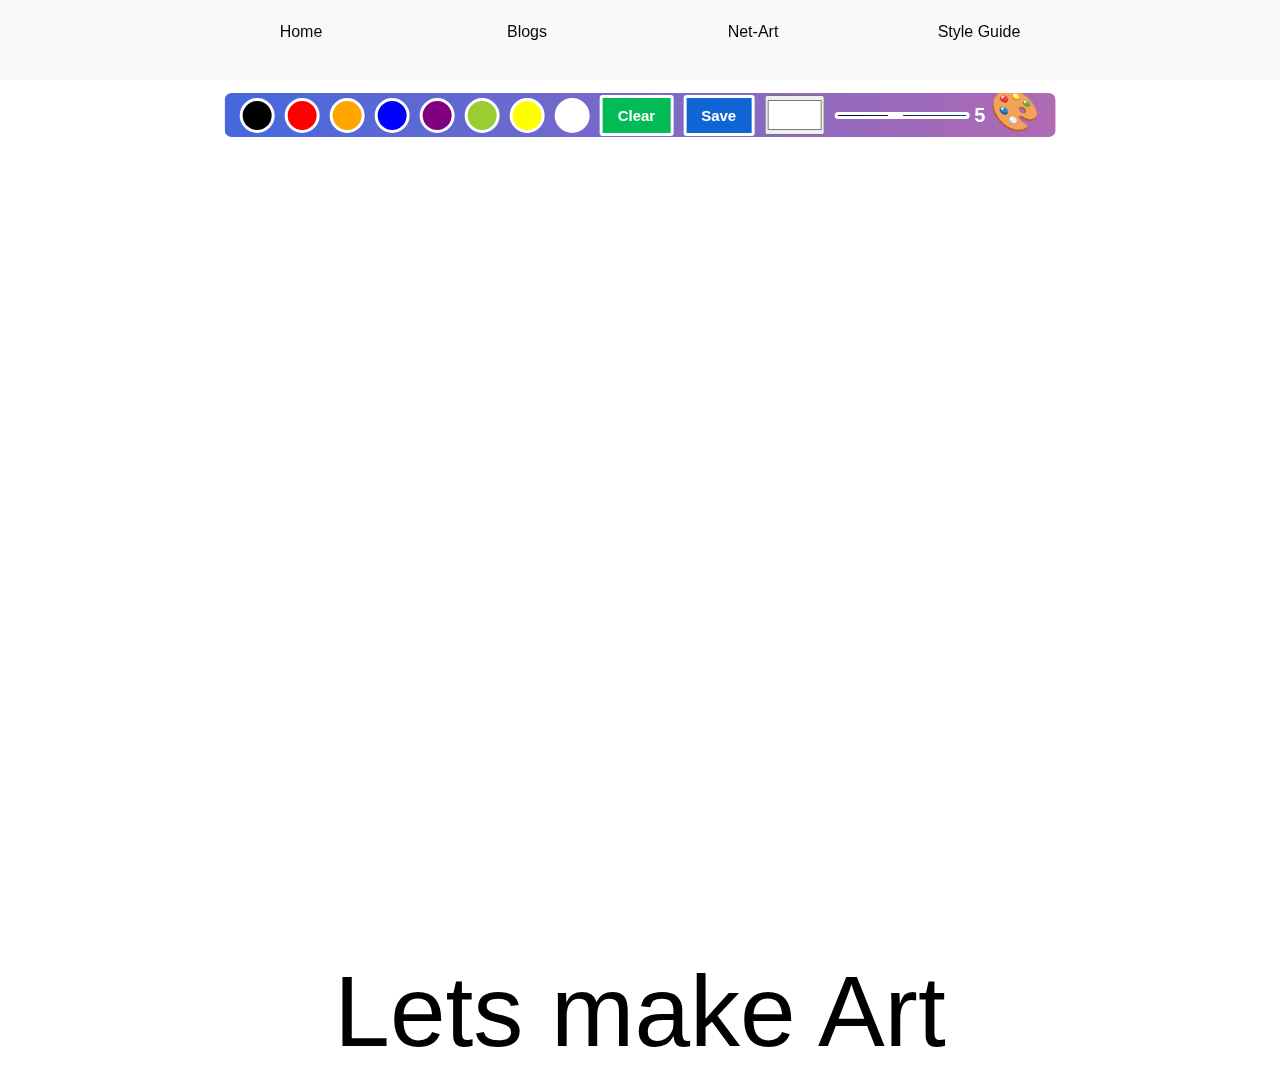
<file: netart.html>
<!DOCTYPE html>
<html lang="en">
<head>
    <meta charset="UTF-8">
    <meta http-equiv="X-UA-Compatible" content="IE=edge">
    <meta name="viewport" content="width=device-width, initial-scale=1.0">
    <title>Internet Art</title>
    <script src="./JavaScript/index.js"></script>
    <link rel="stylesheet" href="./CSS/nav.css">
    <link rel="stylesheet" href="./CSS/footer.css">
    <link rel="stylesheet" href="./CSS/netart.css">
    <link rel="stylesheet" href="./CSS/blogs.css">
    <script src="./JavaScript/netart.js" defer></script>
</head>
<body>
    
    <canvas id="canvas"></canvas>
    
    <div class="nav">
        <div class="clr" data-clr="#000"></div>
        <div class="clr" data-clr="red"></div>
        <div class="clr" data-clr="orange"></div>
        <div class="clr" data-clr="blue"></div>
        <div class="clr" data-clr="purple"></div>
        <div class="clr" data-clr="yellowgreen"></div>
        <div class="clr" data-clr="yellow"></div>
        <div class="clr" data-clr="#fff"></div>
        <button class="clear">Clear</button>
        <button class="save">Save</button>
        <input type="color" id="favcolor" value="#FFFFFF">
        <input type="range" name="ageInputName" id="ageInputId" value="5" min="1" max="10" oninput="ageOutputId.value = ageInputId.value">
        <output id="ageOutputId">5</output>
        <div class="emoji">🎨</div>
    </div>
    <p class="Heading">Lets make Art</p>
</body>
</html>
</file>
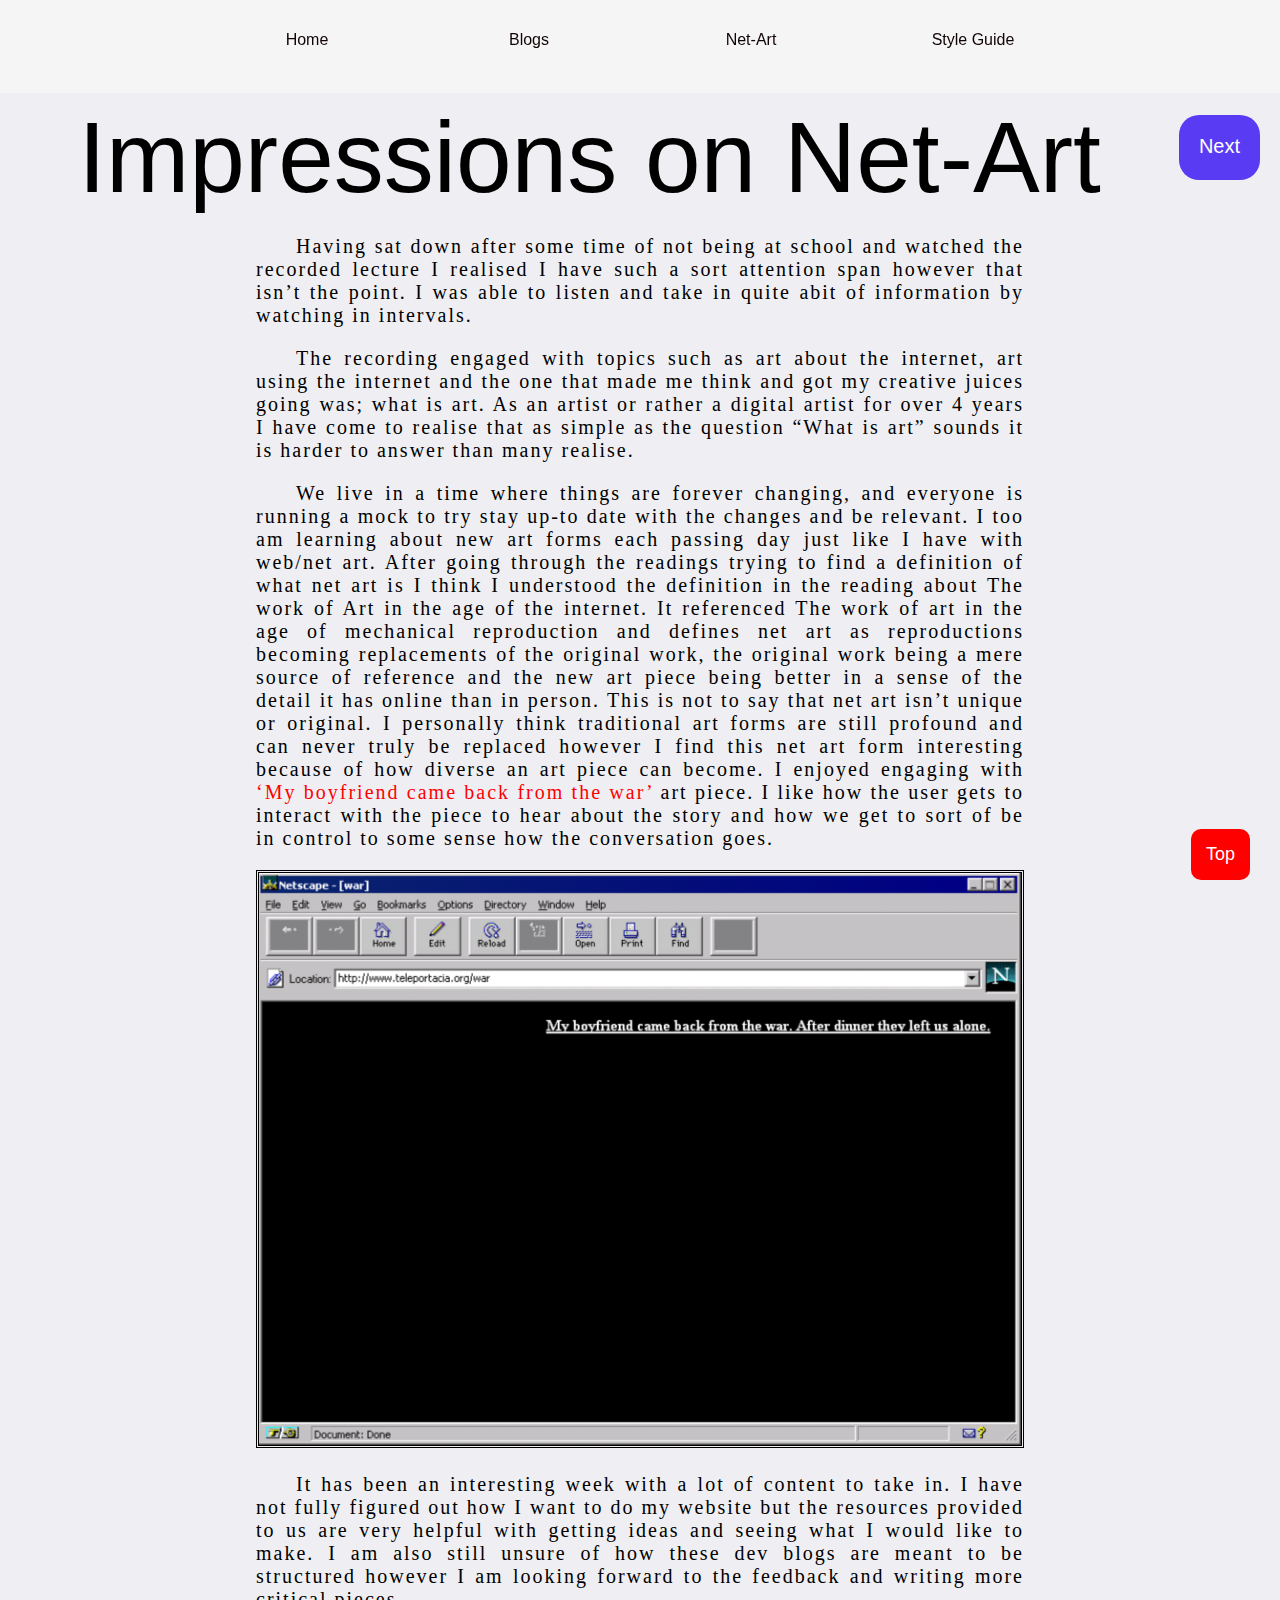
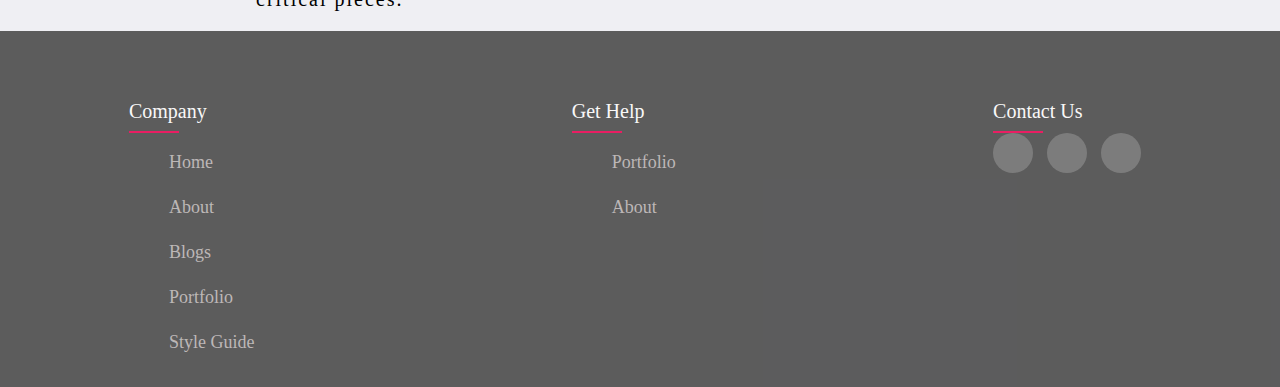
<file: Blogs/blog1.html>
<!DOCTYPE html>
<html lang="en">
<head>
    <meta charset="UTF-8">
    <meta http-equiv="X-UA-Compatible" content="IE=edge">
    <meta name="viewport" content="width=device-width, initial-scale=1.0">
    <title>Blog 1</title>
    <script src="../JavaScript/blogs.js"></script>
    <link rel="stylesheet" href="../CSS/nav.css">
    <link rel="stylesheet" href="../CSS/normalize.css">
    <link rel="stylesheet" href="../CSS/mainBlog.css">
    <link rel="stylesheet" href="../CSS/blogs.css">
    <link rel="stylesheet" href="../CSS/footer.css">
    <script src="../JavaScript/topbutton.js"></script>
</head>
<body>
   
    <button onclick="topFunction()" id="myBtn" title="Go to top">Top</button>
    <p class="Heading">Impressions on Net-Art <a href="../Blogs/blog2.html" class="next">Next</a></p>

<div class="writing">
    <p>
        Having sat down after some time of not being at school and watched the recorded lecture I realised I have such a sort attention span however that isn’t the point. 
        I was able to listen and take in quite abit of information by watching in intervals.
    </p>
    <p>
        The recording engaged with topics such as art about the internet, art using the internet and the one that made me think and got my creative juices going was; what is art. 
        As an artist or rather a digital artist for over 4 years I have come to realise that as simple as the question “What is art” sounds it is harder to answer than many realise.
    </p>

<p>
    We live in a time where things are forever changing, and everyone is running a mock to try stay up-to date with the changes and be relevant. I too am learning about new art forms each passing day just like I have with web/net art. After going through the readings trying to find a definition of what net art is I think I understood the definition in the reading about The work of Art in the age of the internet. It referenced The work of art in the age of mechanical reproduction and defines net art as reproductions becoming replacements of the original work, the original work being a mere source of reference and the new art piece being better in a sense of the detail it has online than in person. This is not to say that net art isn’t unique or original. 
    I personally think traditional art forms are still profound and can never truly be replaced however I find this net art form interesting because of how diverse an art piece can become. I enjoyed engaging with <a href="https://anthology.rhizome.org/my-boyfriend-came-back-from-the-war" class="blinks">‘My boyfriend came back from the war’</a>  art piece. 
    I like how the user gets to interact with the piece to hear about the story and how we get to sort of be in control to some sense how the conversation goes.
    
</p>
<img src="../Images/Screenshot 2023-04-22 at 01.06.18.png" class="Bimages" alt="Web image">
<p>
    It has been an interesting week with a lot of content to take in. I have not fully figured out how I want to do my website but the resources provided to us are very helpful with getting ideas and seeing what I would like to make.
     I am also still unsure of how these dev blogs are meant to be structured however I am looking forward to the feedback and writing more critical pieces.
</p>
</div>

</body>
<my-footer></my-footer>
</html>
</file>
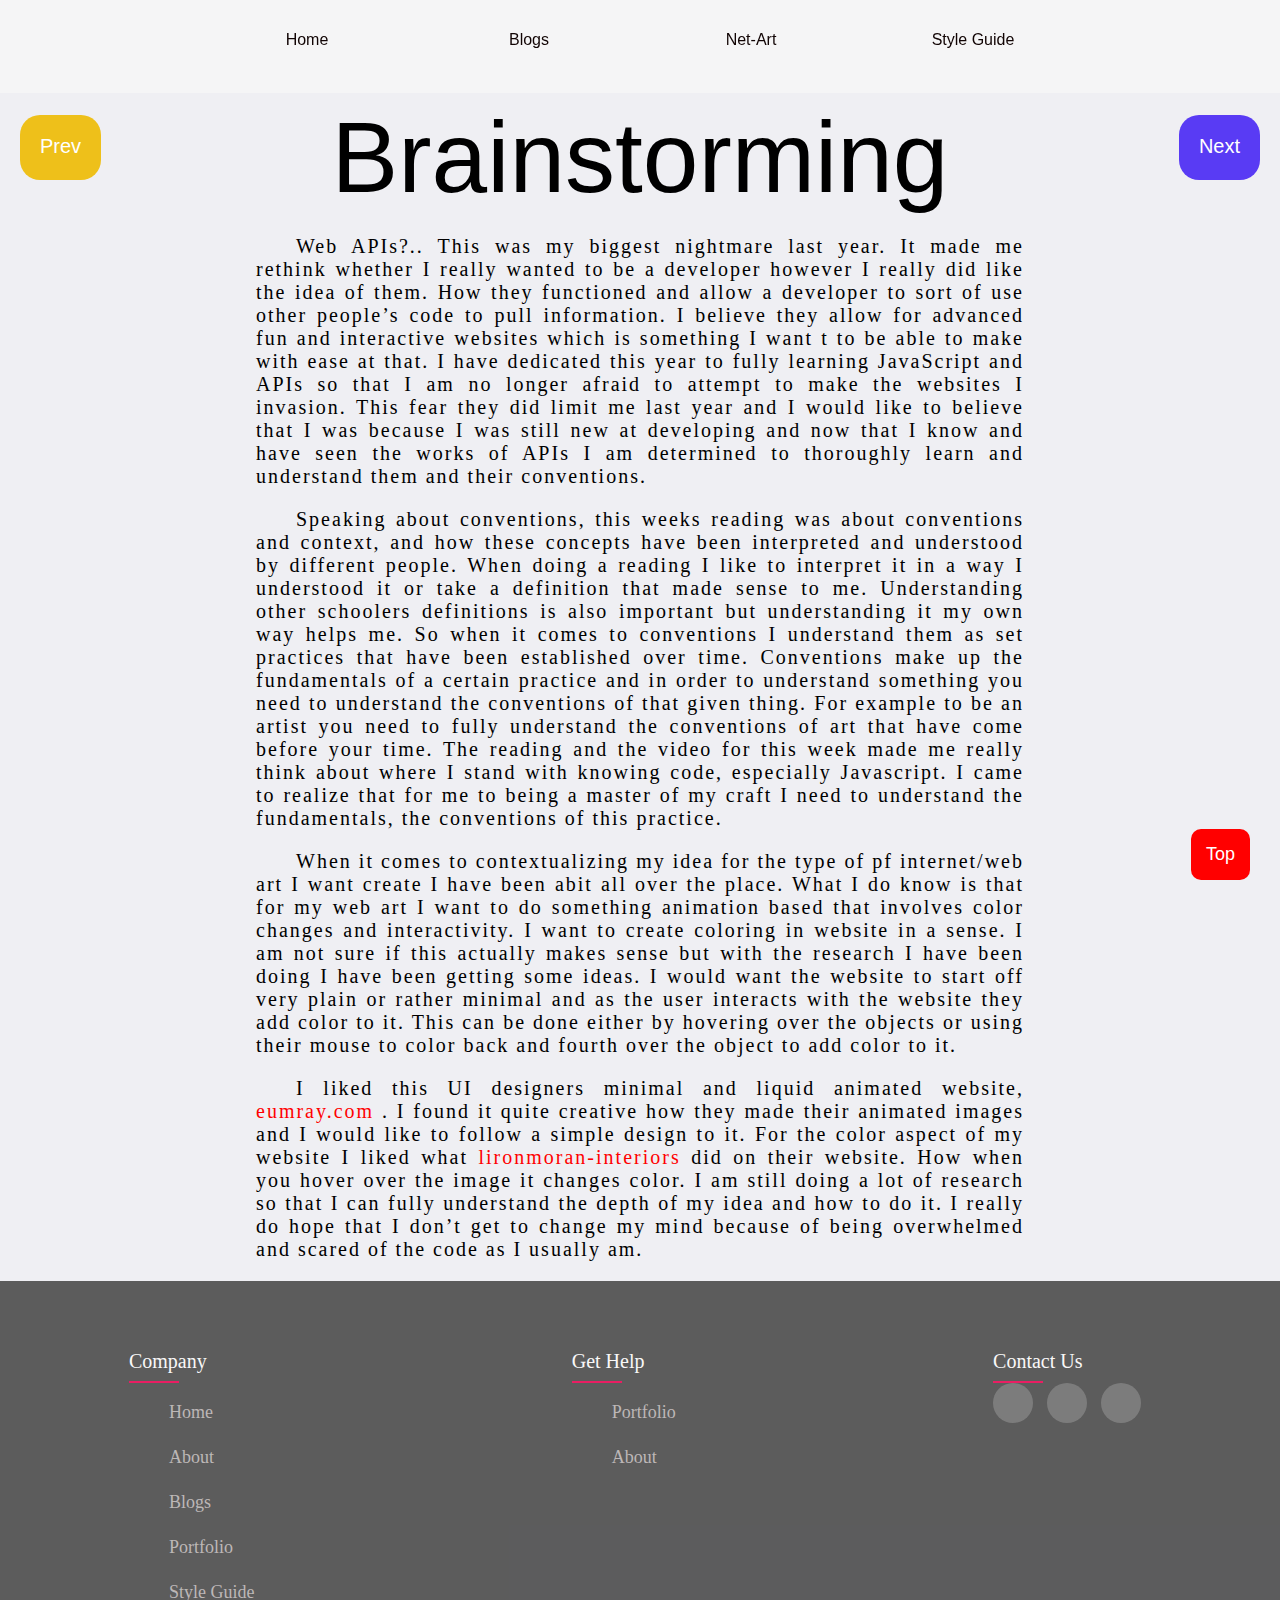
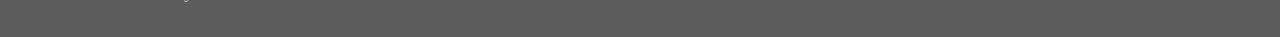
<file: Blogs/blog2.html>
<!DOCTYPE html>
<html lang="en">
<head>
    <meta charset="UTF-8">
    <meta http-equiv="X-UA-Compatible" content="IE=edge">
    <meta name="viewport" content="width=device-width, initial-scale=1.0">
    <title>Blog 2</title>
    <script src="../JavaScript/blogs.js"></script>
    <link rel="stylesheet" href="../CSS/nav.css">
    <link rel="stylesheet" href="../CSS/normalize.css">
    <link rel="stylesheet" href="../CSS/mainBlog.css">
    <link rel="stylesheet" href="../CSS/blogs.css">
    <link rel="stylesheet" href="../CSS/footer.css">
    <script src="../JavaScript/topbutton.js"></script>
</head>
<body>
    <button onclick="topFunction()" id="myBtn" title="Go to top">Top</button>
    <a href="../Blogs/blog1.html" class="Prev">Prev</a><p class="Heading">Brainstorming<a href="../Blogs/blog3.html" class="next">Next</a></p>
    <div class="writing">
        <p>
            Web APIs?.. This was my biggest nightmare last year. It made me rethink whether I really wanted to be a developer however I really did like the idea of them. How they functioned and allow a developer to sort of use other people’s code to pull information. 
            I believe they allow for advanced fun and interactive websites which is something I want t to be able to make with ease at that. I have dedicated this year to fully learning JavaScript and APIs so that I am no longer afraid to attempt to make the websites I invasion. 
            This fear they did limit me last year and I would like to believe that I was because I was still new at developing and now that I know and have seen the works of APIs I am determined to thoroughly learn and understand them and their conventions. 
        </p>
        <p>
            Speaking about conventions, this weeks reading was about conventions and context, and how these concepts have been interpreted and understood by different people. When doing a reading I like to interpret it in a way I understood it or take a definition that made sense to me. Understanding other schoolers definitions is also important but understanding it my own way helps me. So when it comes to conventions I understand them as set practices that have been established over time. Conventions make up the fundamentals of a certain practice and in order to understand something you need to understand the conventions of that given thing. 
            For example to be an artist you need to fully understand the conventions of art that have come before your time. The reading and the video for this week made me really think about where I stand with knowing code, especially Javascript. 
            I came to realize that for me to being a master of my craft I need to understand the fundamentals, the conventions of this practice.
        </p>
        <p>
            When it comes to contextualizing my idea for the type of pf internet/web art I want create I have been abit all over the place. 
            What I do know is that for my web art I want to do something animation based that involves color changes and interactivity.  
            I want to create coloring in website in a sense. I am not sure if this actually makes sense but with the research I have been doing I have been getting some ideas.
             I would want the website to start off very plain or rather minimal and as the user interacts with the website they add color to it. This can be done either by hovering over the objects or using their mouse to color back and fourth over the object to add color to it.

        </p>
        <p>
            I liked this UI designers minimal and liquid animated website, <a href="https://eumray.com/Links" class="blinks"> eumray.com</a> . 
            I found it quite creative how they made their animated images and I would like to follow a simple design to it. For the color aspect of my website I liked what <a href="//www.lironmoran-interiors.com/Links" class="blinks">lironmoran-interiors</a> did on their website. 
            How when you hover over the image it changes color. I am still doing a lot of research so that I can fully understand the depth of my idea and how to do it. 
            I really do hope that I don’t get to change my mind because of being overwhelmed and scared of the code as I usually am.
        </p>
    </div>
</body>
<my-footer></my-footer>
</html>
</file>
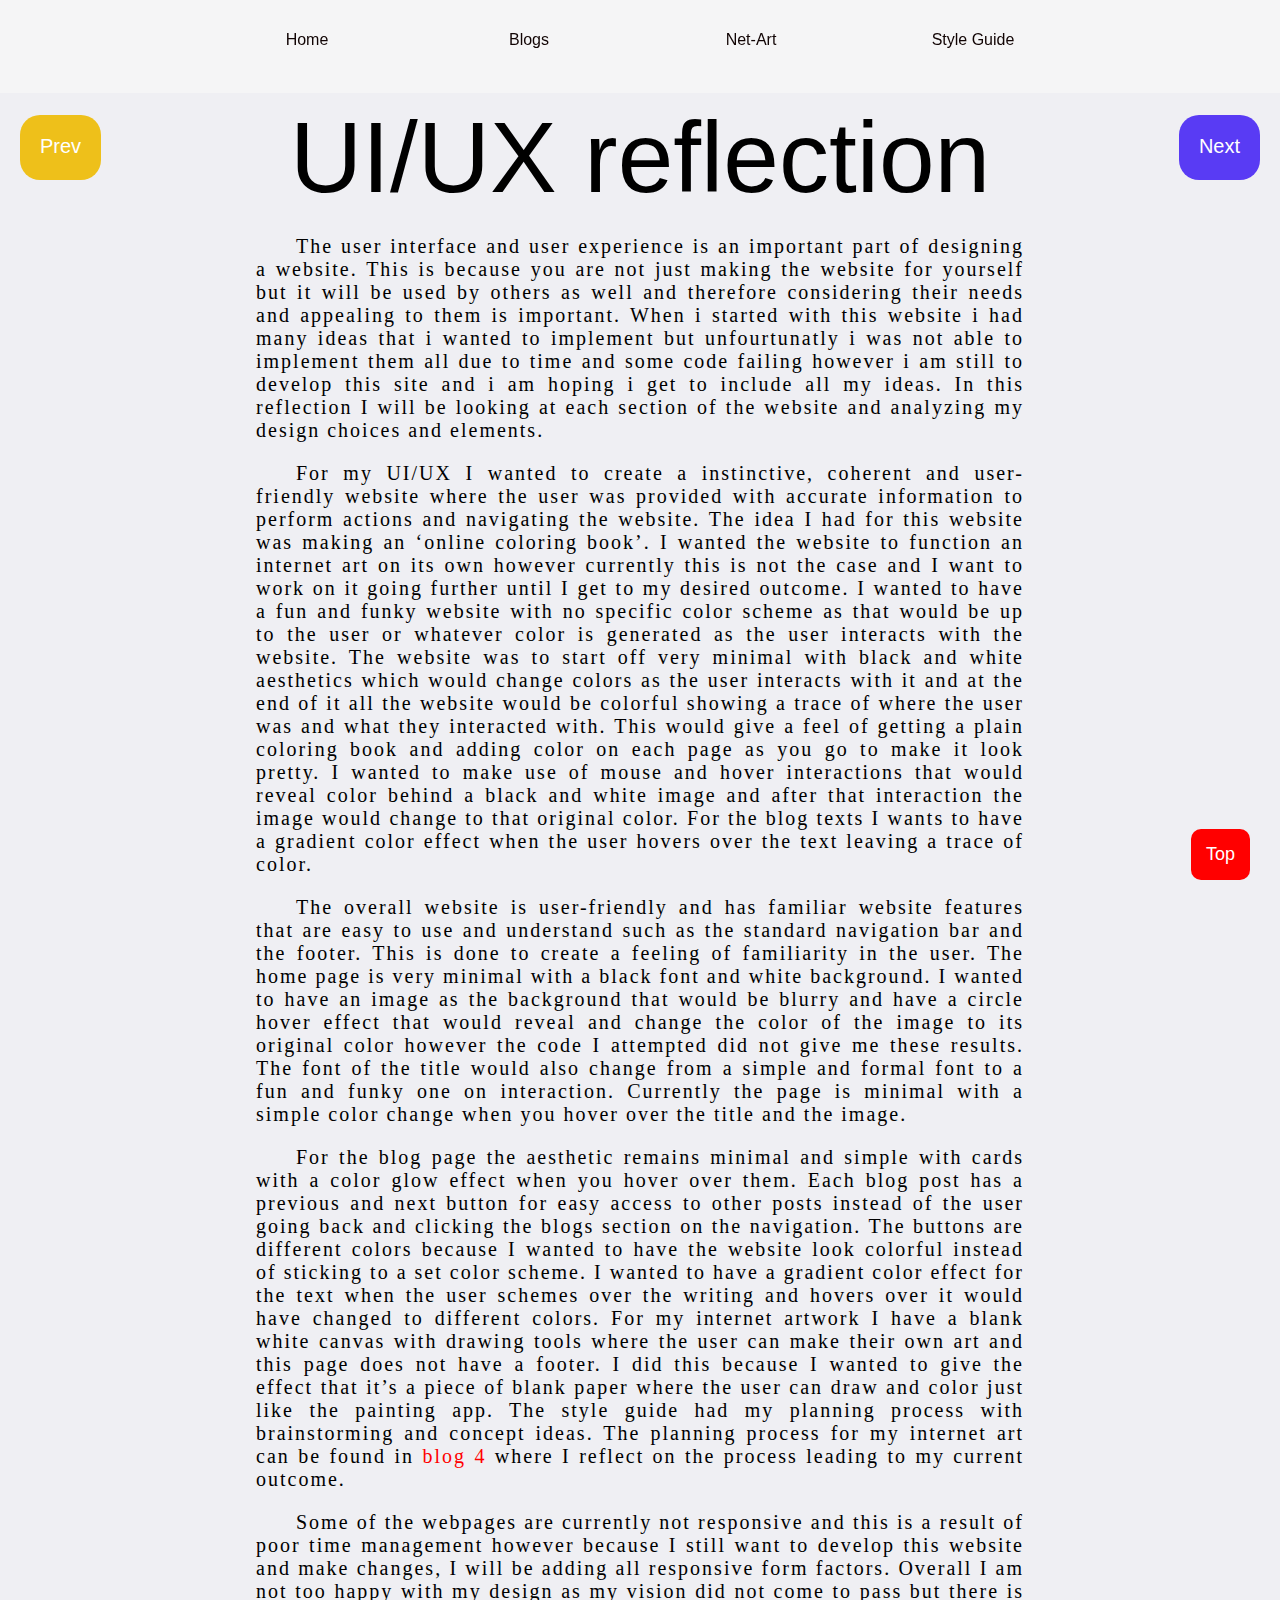
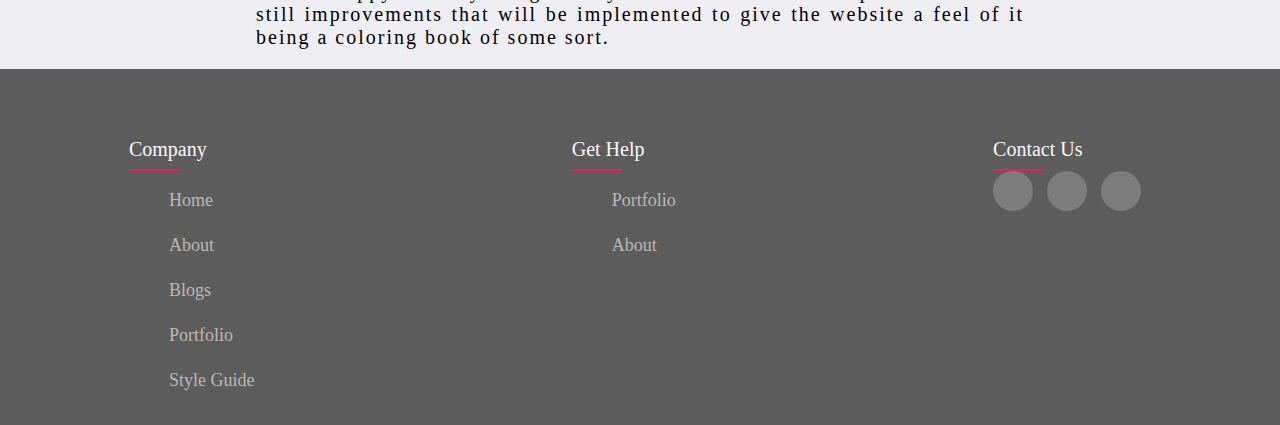
<file: Blogs/blog3.html>
<!DOCTYPE html>
<html lang="en">
<head>
    <meta charset="UTF-8">
    <meta http-equiv="X-UA-Compatible" content="IE=edge">
    <meta name="viewport" content="width=device-width, initial-scale=1.0">
    <title>Blog 3</title>
    <script src="../JavaScript/blogs.js"></script>
    <link rel="stylesheet" href="../CSS/nav.css">
    <link rel="stylesheet" href="../CSS/normalize.css">
    <link rel="stylesheet" href="../CSS/mainBlog.css">
    <link rel="stylesheet" href="../CSS/blogs.css">
    <link rel="stylesheet" href="../CSS/footer.css">
    <script src="../JavaScript/topbutton.js"></script>
</head>
<body>
    <button onclick="topFunction()" id="myBtn" title="Go to top">Top</button>
    <a href="../Blogs/blog2.html" class="Prev">Prev</a><p class="Heading">UI/UX reflection<a href="../Blogs/blog4.html" class="next">Next</a></p>
    <div class="writing">
        <p>
            The user interface and user experience is an important part of designing a website. This is because you are not just making the website for yourself but it will be used by others as well and therefore considering their needs and appealing to them is important.
            When i started with this website i had many ideas that i wanted to implement but unfourtunatly i was not able to implement them all due to time and some code failing however i am still to develop this site and i am hoping i get to include all my ideas. 
            In this reflection I will be looking at each section of the website and analyzing my design choices and elements. 

        </p>
        <p>
            For my UI/UX I wanted to create a instinctive, coherent and user-friendly website where the user was provided with accurate information to perform actions and navigating the website. 
The idea I had for this website was making an ‘online coloring book’. I wanted the website to function an internet art on its own however currently this is not the case and I want to work on it going further until I get to my desired outcome. 
I wanted to have a fun and funky website with no specific color scheme as that would be up to the user or whatever color is generated as the user interacts with the website. 
The website was to start off very minimal with black and white aesthetics which would change colors as the user interacts with it and at the end of it all the website would be colorful showing a trace of where the user was and what they interacted with. This would give a feel of getting a plain coloring book and adding color on each page as you go to make it look pretty. 
I wanted to make use of mouse and hover interactions that would reveal color behind a black and white image and after that interaction the image would change to that original color. 
For the blog texts I wants to have a gradient color effect when the user hovers over the text leaving a trace of color. 
        </p>
        <p>
            The overall website is user-friendly and has familiar website features that are easy to use and understand such as the standard navigation bar and the footer. This is done to create a feeling of familiarity in the user. The home page is very minimal with a black font and white background. 
            I wanted to have an image as the background that would be blurry and have a circle hover effect that would reveal and change the color of the image to its original color however the code I attempted did not give me these results. The font of the title would also change from a simple and formal font to a fun and funky one on interaction. 
            Currently the page is minimal with a simple color change when you hover over the title and the image. 
        </p>

        <p>
            For the blog page the aesthetic remains minimal and simple with cards with a color glow effect when you hover over them. Each blog post has a previous and next button for easy access to other posts instead of the user going back and clicking the blogs section on the navigation. 
            The buttons are different colors because I wanted to have the website look colorful instead of sticking to a set color scheme. I wanted to have a gradient color effect for the text when the user schemes over the writing and hovers over it would have changed to different colors. 
            For my internet artwork I have a blank white canvas with drawing tools where the user can make their own art and this page does not have a footer. 
            I did this because I wanted to give the effect that it’s a piece of blank paper where the user can draw and color just like the painting app. The style guide had my planning process with brainstorming and concept ideas. 
            The planning process for my internet art can be found in <a href="./blog4.html" class="blinks">blog 4 </a> where I reflect on the process leading to my current outcome.
        </p>
        <p>
            Some of the webpages are currently not responsive and this is a result of poor time management however because I still want to develop this website and make changes, I will be adding all responsive form factors. 
            Overall I am not too happy with my design as my vision did not come to pass but there is still improvements that will be implemented to give the website a feel of it being a coloring book of some sort. 
        </p>
        </div>
</body>
<my-footer></my-footer>
</html>
</file>
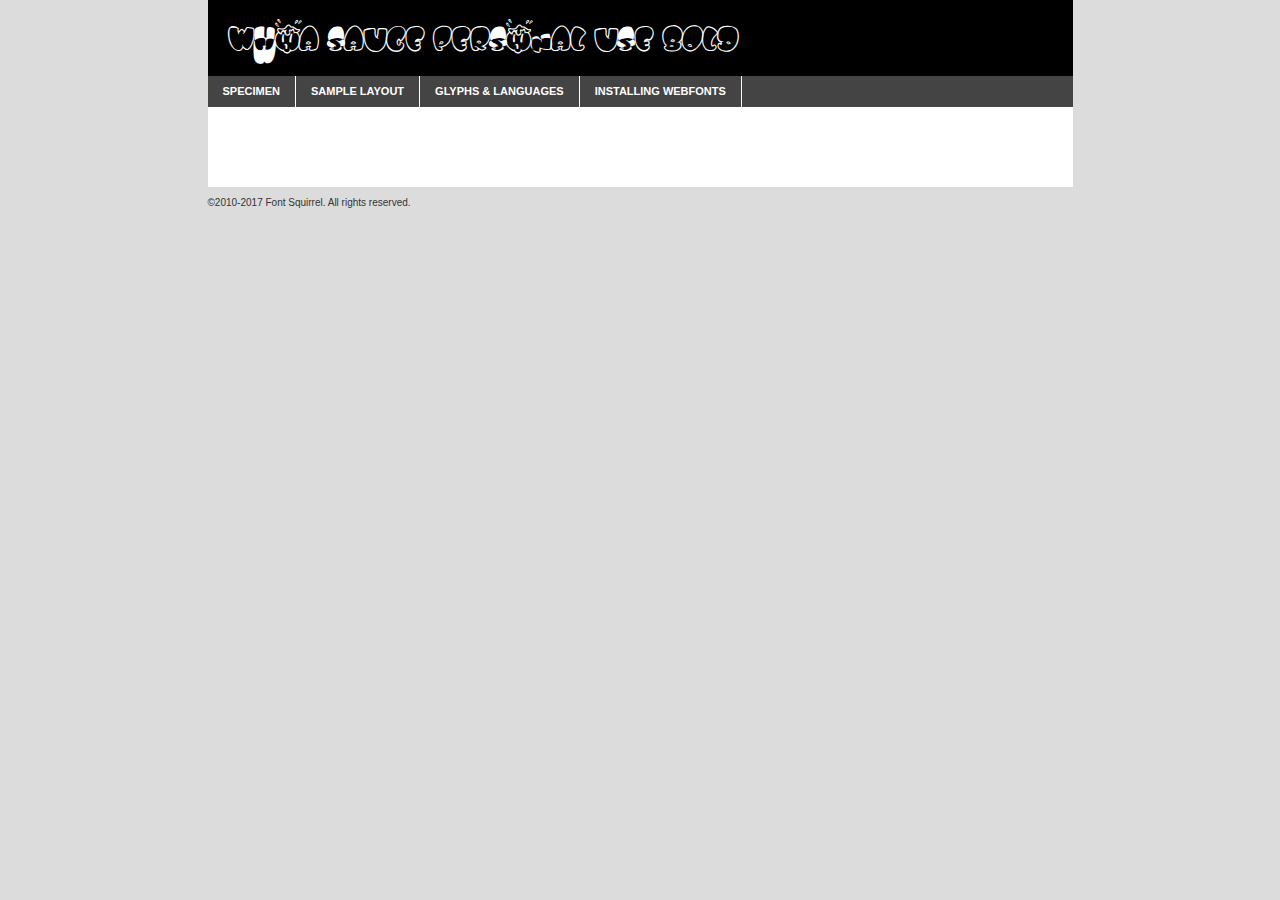
<file: Fonts/webfontkit-20230423-222200/whoasaucepersonalusebold-mlmv5-demo.html>
<!DOCTYPE html PUBLIC "-//W3C//DTD XHTML 1.0 Transitional//EN"
        "http://www.w3.org/TR/xhtml1/DTD/xhtml1-transitional.dtd">

<html xmlns="http://www.w3.org/1999/xhtml" xml:lang="en" lang="en">
<head>
    <meta http-equiv="Content-Type" content="text/html; charset=utf-8"/>
    <script src="http://ajax.googleapis.com/ajax/libs/jquery/1.7.2/jquery.min.js" type="text/javascript" charset="utf-8"></script>
    <script type="text/javascript">
		(function($) {
			$.fn.easyTabs = function(option) {
				var param = jQuery.extend({ fadeSpeed: 'fast', defaultContent: 1, activeClass: 'active' }, option);
				$(this).each(function() {
					var thisId = '#' + this.id;
					if ( param.defaultContent == '' )
					{
						param.defaultContent = 1;
					}
					if ( typeof param.defaultContent == 'number' )
					{
						var defaultTab = $(thisId + ' .tabs li:eq(' + (param.defaultContent - 1) + ') a').attr('href').substr(1);
					}
					else
					{
						var defaultTab = param.defaultContent;
					}
					$(thisId + ' .tabs li a').each(function() {
						var tabToHide = $(this).attr('href').substr(1);
						$('#' + tabToHide).addClass('easytabs-tab-content');
					});
					hideAll();
					changeContent(defaultTab);

					function hideAll() {$(thisId + ' .easytabs-tab-content').hide();}

					function changeContent(tabId)
					{
						hideAll();
						$(thisId + ' .tabs li').removeClass(param.activeClass);
						$(thisId + ' .tabs li a[href=#' + tabId + ']').closest('li').addClass(param.activeClass);
						if ( param.fadeSpeed != 'none' )
						{
							$(thisId + ' #' + tabId).fadeIn(param.fadeSpeed);
						}
						else
						{
							$(thisId + ' #' + tabId).show();
						}
					}

					$(thisId + ' .tabs li').click(function() {
						var tabId = $(this).find('a').attr('href').substr(1);
						changeContent(tabId);
						return false;
					});
				});
			}
		})(jQuery);
    </script>
    <link rel="stylesheet" href="specimen_files/specimen_stylesheet.css" type="text/css" charset="utf-8"/>
    <link rel="stylesheet" href="stylesheet.css" type="text/css" charset="utf-8"/>

    <style type="text/css">
        		body {
			font-family: 'whoa_sauce_personal_usebold';
        		}

            </style>

    <title>WHOA SAUCE PERSONAL USE Bold Specimen</title>


    <script type="text/javascript" charset="utf-8">
		$(document).ready(function() {
			$('#container').easyTabs({ defaultContent: 1 });
		});
    </script>
</head>

<body>
<div id="container">
    <div id="header">
		WHOA SAUCE PERSONAL USE Bold    </div>
    <ul class="tabs">
        <li><a href="#specimen">Specimen</a></li>
        <li><a href="#layout">Sample Layout</a></li>
		        <li><a href="#glyphs">Glyphs &amp; Languages</a></li>
        <li><a href="#installing">Installing Webfonts</a></li>

    </ul>

    <div id="main_content">


        <div id="specimen">

            <div class="section">
                <div class="grid12 firstcol">
                    <div class="huge">AaBb</div>
                </div>
            </div>

            <div class="section">
                <div class="glyph_range">A&#x200B;B&#x200b;C&#x200b;D&#x200b;E&#x200b;F&#x200b;G&#x200b;H&#x200b;I&#x200b;J&#x200b;K&#x200b;L&#x200b;M&#x200b;N&#x200b;O&#x200b;P&#x200b;Q&#x200b;R&#x200b;S&#x200b;T&#x200b;U&#x200b;V&#x200b;W&#x200b;X&#x200b;Y&#x200b;Z&#x200b;a&#x200b;b&#x200b;c&#x200b;d&#x200b;e&#x200b;f&#x200b;g&#x200b;h&#x200b;i&#x200b;j&#x200b;k&#x200b;l&#x200b;m&#x200b;n&#x200b;o&#x200b;p&#x200b;q&#x200b;r&#x200b;s&#x200b;t&#x200b;u&#x200b;v&#x200b;w&#x200b;x&#x200b;y&#x200b;z&#x200b;1&#x200b;2&#x200b;3&#x200b;4&#x200b;5&#x200b;6&#x200b;7&#x200b;8&#x200b;9&#x200b;0&#x200b;&amp;&#x200b;.&#x200b;,&#x200b;?&#x200b;!&#x200b;&#64;&#x200b;(&#x200b;)&#x200b;#&#x200b;$&#x200b;%&#x200b;*&#x200b;+&#x200b;-&#x200b;=&#x200b;:&#x200b;;</div>
            </div>
            <div class="section">
                <div class="grid12 firstcol">
                    <table class="sample_table">
                        <tr>
                            <td>10</td>
                            <td class="size10">abcdefghijklmnopqrstuvwxyzABCDEFGHIJKLMNOPQRSTUVWXYZ0123456789abcdefghijklmnopqrstuvwxyzABCDEFGHIJKLMNOPQRSTUVWXYZ0123456789abcdefghijklmnopqrstuvwxyzABCDEFGHIJKLMNOPQRSTUVWXYZ</td>
                        </tr>
                        <tr>
                            <td>11</td>
                            <td class="size11">abcdefghijklmnopqrstuvwxyzABCDEFGHIJKLMNOPQRSTUVWXYZ0123456789abcdefghijklmnopqrstuvwxyzABCDEFGHIJKLMNOPQRSTUVWXYZ0123456789abcdefghijklmnopqrstuvwxyzABCDEFGHIJKLMNOPQRSTUVWXYZ</td>
                        </tr>
                        <tr>
                            <td>12</td>
                            <td class="size12">abcdefghijklmnopqrstuvwxyzABCDEFGHIJKLMNOPQRSTUVWXYZ0123456789abcdefghijklmnopqrstuvwxyzABCDEFGHIJKLMNOPQRSTUVWXYZ0123456789abcdefghijklmnopqrstuvwxyzABCDEFGHIJKLMNOPQRSTUVWXYZ</td>
                        </tr>
                        <tr>
                            <td>13</td>
                            <td class="size13">abcdefghijklmnopqrstuvwxyzABCDEFGHIJKLMNOPQRSTUVWXYZ0123456789abcdefghijklmnopqrstuvwxyzABCDEFGHIJKLMNOPQRSTUVWXYZ0123456789abcdefghijklmnopqrstuvwxyzABCDEFGHIJKLMNOPQRSTUVWXYZ</td>
                        </tr>
                        <tr>
                            <td>14</td>
                            <td class="size14">abcdefghijklmnopqrstuvwxyzABCDEFGHIJKLMNOPQRSTUVWXYZ0123456789abcdefghijklmnopqrstuvwxyzABCDEFGHIJKLMNOPQRSTUVWXYZ0123456789abcdefghijklmnopqrstuvwxyzABCDEFGHIJKLMNOPQRSTUVWXYZ</td>
                        </tr>
                        <tr>
                            <td>16</td>
                            <td class="size16">abcdefghijklmnopqrstuvwxyzABCDEFGHIJKLMNOPQRSTUVWXYZ0123456789abcdefghijklmnopqrstuvwxyzABCDEFGHIJKLMNOPQRSTUVWXYZ</td>
                        </tr>
                        <tr>
                            <td>18</td>
                            <td class="size18">abcdefghijklmnopqrstuvwxyzABCDEFGHIJKLMNOPQRSTUVWXYZ0123456789abcdefghijklmnopqrstuvwxyzABCDEFGHIJKLMNOPQRSTUVWXYZ</td>
                        </tr>
                        <tr>
                            <td>20</td>
                            <td class="size20">abcdefghijklmnopqrstuvwxyzABCDEFGHIJKLMNOPQRSTUVWXYZ0123456789abcdefghijklmnopqrstuvwxyzABCDEFGHIJKLMNOPQRSTUVWXYZ</td>
                        </tr>
                        <tr>
                            <td>24</td>
                            <td class="size24">abcdefghijklmnopqrstuvwxyzABCDEFGHIJKLMNOPQRSTUVWXYZ0123456789abcdefghijklmnopqrstuvwxyzABCDEFGHIJKLMNOPQRSTUVWXYZ</td>
                        </tr>
                        <tr>
                            <td>30</td>
                            <td class="size30">abcdefghijklmnopqrstuvwxyzABCDEFGHIJKLMNOPQRSTUVWXYZ0123456789abcdefghijklmnopqrstuvwxyzABCDEFGHIJKLMNOPQRSTUVWXYZ</td>
                        </tr>
                        <tr>
                            <td>36</td>
                            <td class="size36">abcdefghijklmnopqrstuvwxyzABCDEFGHIJKLMNOPQRSTUVWXYZ0123456789abcdefghijklmnopqrstuvwxyzABCDEFGHIJKLMNOPQRSTUVWXYZ</td>
                        </tr>
                        <tr>
                            <td>48</td>
                            <td class="size48">abcdefghijklmnopqrstuvwxyzABCDEFGHIJKLMNOPQRSTUVWXYZ0123456789abcdefghijklmnopqrstuvwxyzABCDEFGHIJKLMNOPQRSTUVWXYZ</td>
                        </tr>
                        <tr>
                            <td>60</td>
                            <td class="size60">abcdefghijklmnopqrstuvwxyzABCDEFGHIJKLMNOPQRSTUVWXYZ0123456789abcdefghijklmnopqrstuvwxyzABCDEFGHIJKLMNOPQRSTUVWXYZ</td>
                        </tr>
                        <tr>
                            <td>72</td>
                            <td class="size72">abcdefghijklmnopqrstuvwxyzABCDEFGHIJKLMNOPQRSTUVWXYZ0123456789abcdefghijklmnopqrstuvwxyzABCDEFGHIJKLMNOPQRSTUVWXYZ</td>
                        </tr>
                        <tr>
                            <td>90</td>
                            <td class="size90">abcdefghijklmnopqrstuvwxyzABCDEFGHIJKLMNOPQRSTUVWXYZ0123456789abcdefghijklmnopqrstuvwxyzABCDEFGHIJKLMNOPQRSTUVWXYZ</td>
                        </tr>
                    </table>

                </div>

            </div>


            <div class="section" id="bodycomparison">


                <div id="xheight">
                    <div class="fontbody">&#x25FC;&#x25FC;&#x25FC;&#x25FC;&#x25FC;&#x25FC;&#x25FC;&#x25FC;&#x25FC;&#x25FC;&#x25FC;&#x25FC;&#x25FC;&#x25FC;&#x25FC;&#x25FC;&#x25FC;&#x25FC;&#x25FC;&#x25FC;&#x25FC;&#x25FC;&#x25FC;&#x25FC;&#x25FC;&#x25FC;&#x25FC;&#x25FC;&#x25FC;&#x25FC;&#x25FC;&#x25FC;&#x25FC;&#x25FC;&#x25FC;&#x25FC;&#x25FC;&#x25FC;&#x25FC;&#x25FC;&#x25FC;&#x25FC;&#x25FC;&#x25FC;&#x25FC;&#x25FC;&#x25FC;&#x25FC;&#x25FC;&#x25FC;&#x25FC;&#x25FC;&#x25FC;&#x25FC;&#x25FC;&#x25FC;&#x25FC;&#x25FC;&#x25FC;&#x25FC;&#x25FC;&#x25FC;&#x25FC;&#x25FC;&#x25FC;&#x25FC;&#x25FC;&#x25FC;&#x25FC;&#x25FC;&#x25FC;&#x25FC;&#x25FC;&#x25FC;&#x25FC;&#x25FC;&#x25FC;&#x25FC;&#x25FC;&#x25FC;&#x25FC;&#x25FC;&#x25FC;&#x25FC;&#x25FC;&#x25FC;&#x25FC;&#x25FC;&#x25FC;&#x25FC;&#x25FC;&#x25FC;&#x25FC;&#x25FC;&#x25FC;&#x25FC;&#x25FC;&#x25FC;&#x25FC;body</div>
                    <div class="arialbody">body</div>
                    <div class="verdanabody">body</div>
                    <div class="georgiabody">body</div>
                </div>
                <div class="fontbody" style="z-index:1">
                    body<span>WHOA SAUCE PERSONAL USE Bold</span>
                </div>
                <div class="arialbody" style="z-index:1">
                    body<span>Arial</span>
                </div>
                <div class="verdanabody" style="z-index:1">
                    body<span>Verdana</span>
                </div>
                <div class="georgiabody" style="z-index:1">
                    body<span>Georgia</span>
                </div>


            </div>


            <div class="section psample psample_row1" id="">

                <div class="grid2 firstcol">
                    <p class="size10"><span>10.</span>Aenean lacinia bibendum nulla sed consectetur. Fusce dapibus, tellus ac cursus commodo, tortor mauris condimentum nibh, ut fermentum massa justo sit amet risus. Nullam id dolor id nibh ultricies vehicula ut id elit. Cum sociis natoque penatibus et magnis dis parturient montes, nascetur ridiculus mus. Nulla vitae elit libero, a pharetra augue.</p>

                </div>
                <div class="grid3">
                    <p class="size11"><span>11.</span>Aenean lacinia bibendum nulla sed consectetur. Fusce dapibus, tellus ac cursus commodo, tortor mauris condimentum nibh, ut fermentum massa justo sit amet risus. Nullam id dolor id nibh ultricies vehicula ut id elit. Cum sociis natoque penatibus et magnis dis parturient montes, nascetur ridiculus mus. Nulla vitae elit libero, a pharetra augue.</p>

                </div>
                <div class="grid3">
                    <p class="size12"><span>12.</span>Aenean lacinia bibendum nulla sed consectetur. Fusce dapibus, tellus ac cursus commodo, tortor mauris condimentum nibh, ut fermentum massa justo sit amet risus. Nullam id dolor id nibh ultricies vehicula ut id elit. Cum sociis natoque penatibus et magnis dis parturient montes, nascetur ridiculus mus. Nulla vitae elit libero, a pharetra augue.</p>

                </div>
                <div class="grid4">
                    <p class="size13"><span>13.</span>Aenean lacinia bibendum nulla sed consectetur. Fusce dapibus, tellus ac cursus commodo, tortor mauris condimentum nibh, ut fermentum massa justo sit amet risus. Nullam id dolor id nibh ultricies vehicula ut id elit. Cum sociis natoque penatibus et magnis dis parturient montes, nascetur ridiculus mus. Nulla vitae elit libero, a pharetra augue.</p>

                </div>
                <div class="white_blend"></div>

            </div>
            <div class="section psample psample_row2" id="">
                <div class="grid3 firstcol">
                    <p class="size14"><span>14.</span>Aenean lacinia bibendum nulla sed consectetur. Fusce dapibus, tellus ac cursus commodo, tortor mauris condimentum nibh, ut fermentum massa justo sit amet risus. Nullam id dolor id nibh ultricies vehicula ut id elit. Cum sociis natoque penatibus et magnis dis parturient montes, nascetur ridiculus mus. Nulla vitae elit libero, a pharetra augue.</p>

                </div>
                <div class="grid4">
                    <p class="size16"><span>16.</span>Aenean lacinia bibendum nulla sed consectetur. Fusce dapibus, tellus ac cursus commodo, tortor mauris condimentum nibh, ut fermentum massa justo sit amet risus. Nullam id dolor id nibh ultricies vehicula ut id elit. Cum sociis natoque penatibus et magnis dis parturient montes, nascetur ridiculus mus. Nulla vitae elit libero, a pharetra augue.</p>

                </div>
                <div class="grid5">
                    <p class="size18"><span>18.</span>Aenean lacinia bibendum nulla sed consectetur. Fusce dapibus, tellus ac cursus commodo, tortor mauris condimentum nibh, ut fermentum massa justo sit amet risus. Nullam id dolor id nibh ultricies vehicula ut id elit. Cum sociis natoque penatibus et magnis dis parturient montes, nascetur ridiculus mus. Nulla vitae elit libero, a pharetra augue.</p>

                </div>

                <div class="white_blend"></div>

            </div>

            <div class="section psample psample_row3" id="">
                <div class="grid5 firstcol">
                    <p class="size20"><span>20.</span>Aenean lacinia bibendum nulla sed consectetur. Fusce dapibus, tellus ac cursus commodo, tortor mauris condimentum nibh, ut fermentum massa justo sit amet risus. Nullam id dolor id nibh ultricies vehicula ut id elit. Cum sociis natoque penatibus et magnis dis parturient montes, nascetur ridiculus mus. Nulla vitae elit libero, a pharetra augue.</p>
                </div>
                <div class="grid7">
                    <p class="size24"><span>24.</span>Aenean lacinia bibendum nulla sed consectetur. Fusce dapibus, tellus ac cursus commodo, tortor mauris condimentum nibh, ut fermentum massa justo sit amet risus. Nullam id dolor id nibh ultricies vehicula ut id elit. Cum sociis natoque penatibus et magnis dis parturient montes, nascetur ridiculus mus. Nulla vitae elit libero, a pharetra augue.</p>
                </div>

                <div class="white_blend"></div>

            </div>

            <div class="section psample psample_row4" id="">
                <div class="grid12 firstcol">
                    <p class="size30"><span>30.</span>Aenean lacinia bibendum nulla sed consectetur. Fusce dapibus, tellus ac cursus commodo, tortor mauris condimentum nibh, ut fermentum massa justo sit amet risus. Nullam id dolor id nibh ultricies vehicula ut id elit. Cum sociis natoque penatibus et magnis dis parturient montes, nascetur ridiculus mus. Nulla vitae elit libero, a pharetra augue.</p>
                </div>
                <div class="white_blend"></div>

            </div>


            <div class="section psample psample_row1 fullreverse">
                <div class="grid2 firstcol">
                    <p class="size10"><span>10.</span>Aenean lacinia bibendum nulla sed consectetur. Fusce dapibus, tellus ac cursus commodo, tortor mauris condimentum nibh, ut fermentum massa justo sit amet risus. Nullam id dolor id nibh ultricies vehicula ut id elit. Cum sociis natoque penatibus et magnis dis parturient montes, nascetur ridiculus mus. Nulla vitae elit libero, a pharetra augue.</p>

                </div>
                <div class="grid3">
                    <p class="size11"><span>11.</span>Aenean lacinia bibendum nulla sed consectetur. Fusce dapibus, tellus ac cursus commodo, tortor mauris condimentum nibh, ut fermentum massa justo sit amet risus. Nullam id dolor id nibh ultricies vehicula ut id elit. Cum sociis natoque penatibus et magnis dis parturient montes, nascetur ridiculus mus. Nulla vitae elit libero, a pharetra augue.</p>

                </div>
                <div class="grid3">
                    <p class="size12"><span>12.</span>Aenean lacinia bibendum nulla sed consectetur. Fusce dapibus, tellus ac cursus commodo, tortor mauris condimentum nibh, ut fermentum massa justo sit amet risus. Nullam id dolor id nibh ultricies vehicula ut id elit. Cum sociis natoque penatibus et magnis dis parturient montes, nascetur ridiculus mus. Nulla vitae elit libero, a pharetra augue.</p>

                </div>
                <div class="grid4">
                    <p class="size13"><span>13.</span>Aenean lacinia bibendum nulla sed consectetur. Fusce dapibus, tellus ac cursus commodo, tortor mauris condimentum nibh, ut fermentum massa justo sit amet risus. Nullam id dolor id nibh ultricies vehicula ut id elit. Cum sociis natoque penatibus et magnis dis parturient montes, nascetur ridiculus mus. Nulla vitae elit libero, a pharetra augue.</p>

                </div>
                <div class="black_blend"></div>

            </div>

            <div class="section psample psample_row2 fullreverse">
                <div class="grid3 firstcol">
                    <p class="size14"><span>14.</span>Aenean lacinia bibendum nulla sed consectetur. Fusce dapibus, tellus ac cursus commodo, tortor mauris condimentum nibh, ut fermentum massa justo sit amet risus. Nullam id dolor id nibh ultricies vehicula ut id elit. Cum sociis natoque penatibus et magnis dis parturient montes, nascetur ridiculus mus. Nulla vitae elit libero, a pharetra augue.</p>

                </div>
                <div class="grid4">
                    <p class="size16"><span>16.</span>Aenean lacinia bibendum nulla sed consectetur. Fusce dapibus, tellus ac cursus commodo, tortor mauris condimentum nibh, ut fermentum massa justo sit amet risus. Nullam id dolor id nibh ultricies vehicula ut id elit. Cum sociis natoque penatibus et magnis dis parturient montes, nascetur ridiculus mus. Nulla vitae elit libero, a pharetra augue.</p>

                </div>
                <div class="grid5">
                    <p class="size18"><span>18.</span>Aenean lacinia bibendum nulla sed consectetur. Fusce dapibus, tellus ac cursus commodo, tortor mauris condimentum nibh, ut fermentum massa justo sit amet risus. Nullam id dolor id nibh ultricies vehicula ut id elit. Cum sociis natoque penatibus et magnis dis parturient montes, nascetur ridiculus mus. Nulla vitae elit libero, a pharetra augue.</p>

                </div>
                <div class="black_blend"></div>

            </div>

            <div class="section psample fullreverse psample_row3" id="">
                <div class="grid5 firstcol">
                    <p class="size20"><span>20.</span>Aenean lacinia bibendum nulla sed consectetur. Fusce dapibus, tellus ac cursus commodo, tortor mauris condimentum nibh, ut fermentum massa justo sit amet risus. Nullam id dolor id nibh ultricies vehicula ut id elit. Cum sociis natoque penatibus et magnis dis parturient montes, nascetur ridiculus mus. Nulla vitae elit libero, a pharetra augue.</p>
                </div>
                <div class="grid7">
                    <p class="size24"><span>24.</span>Aenean lacinia bibendum nulla sed consectetur. Fusce dapibus, tellus ac cursus commodo, tortor mauris condimentum nibh, ut fermentum massa justo sit amet risus. Nullam id dolor id nibh ultricies vehicula ut id elit. Cum sociis natoque penatibus et magnis dis parturient montes, nascetur ridiculus mus. Nulla vitae elit libero, a pharetra augue.</p>
                </div>

                <div class="black_blend"></div>

            </div>

            <div class="section psample fullreverse psample_row4" id="" style="border-bottom: 20px #000 solid;">
                <div class="grid12 firstcol">
                    <p class="size30"><span>30.</span>Aenean lacinia bibendum nulla sed consectetur. Fusce dapibus, tellus ac cursus commodo, tortor mauris condimentum nibh, ut fermentum massa justo sit amet risus. Nullam id dolor id nibh ultricies vehicula ut id elit. Cum sociis natoque penatibus et magnis dis parturient montes, nascetur ridiculus mus. Nulla vitae elit libero, a pharetra augue.</p>
                </div>
                <div class="black_blend"></div>

            </div>


        </div>

        <div id="layout">

            <div class="section">

                <div class="grid12 firstcol">
                    <h1>Lorem Ipsum Dolor</h1>
                    <h2>Etiam porta sem malesuada magna mollis euismod</h2>

                    <p class="byline">By <a href="#link">Aenean Lacinia</a></p>
                </div>
            </div>
            <div class="section">
                <div class="grid8 firstcol">
                    <p class="large">Donec sed odio dui. Morbi leo risus, porta ac consectetur ac, vestibulum at eros. Fusce dapibus, tellus ac cursus commodo, tortor mauris condimentum nibh, ut fermentum massa justo sit amet risus. </p>


                    <h3>Pellentesque ornare sem</h3>

                    <p>Maecenas sed diam eget risus varius blandit sit amet non magna. Maecenas faucibus mollis interdum. Donec ullamcorper nulla non metus auctor fringilla. Nullam id dolor id nibh ultricies vehicula ut id elit. Nullam id dolor id nibh ultricies vehicula ut id elit. </p>

                    <p>Aenean eu leo quam. Pellentesque ornare sem lacinia quam venenatis vestibulum. Lorem ipsum dolor sit amet, consectetur adipiscing elit. Cum sociis natoque penatibus et magnis dis parturient montes, nascetur ridiculus mus. </p>

                    <p>Nulla vitae elit libero, a pharetra augue. Praesent commodo cursus magna, vel scelerisque nisl consectetur et. Aenean lacinia bibendum nulla sed consectetur. </p>

                    <p>Nullam quis risus eget urna mollis ornare vel eu leo. Nullam quis risus eget urna mollis ornare vel eu leo. Maecenas sed diam eget risus varius blandit sit amet non magna. Donec ullamcorper nulla non metus auctor fringilla. </p>

                    <h3>Cras mattis consectetur</h3>

                    <p>Aenean eu leo quam. Pellentesque ornare sem lacinia quam venenatis vestibulum. Aenean lacinia bibendum nulla sed consectetur. Integer posuere erat a ante venenatis dapibus posuere velit aliquet. Cras mattis consectetur purus sit amet fermentum. </p>

                    <p>Nullam id dolor id nibh ultricies vehicula ut id elit. Nullam quis risus eget urna mollis ornare vel eu leo. Cras mattis consectetur purus sit amet fermentum.</p>
                </div>

                <div class="grid4 sidebar">

                    <div class="box reverse">
                        <p class="last">Nullam quis risus eget urna mollis ornare vel eu leo. Donec ullamcorper nulla non metus auctor fringilla. Cras mattis consectetur purus sit amet fermentum. Sed posuere consectetur est at lobortis. Lorem ipsum dolor sit amet, consectetur adipiscing elit. </p>
                    </div>

                    <p class="caption">Maecenas sed diam eget risus varius.</p>

                    <p>Vestibulum id ligula porta felis euismod semper. Integer posuere erat a ante venenatis dapibus posuere velit aliquet. Vestibulum id ligula porta felis euismod semper. Sed posuere consectetur est at lobortis. Maecenas sed diam eget risus varius blandit sit amet non magna. Fusce dapibus, tellus ac cursus commodo, tortor mauris condimentum nibh, ut fermentum massa justo sit amet risus. </p>


                    <p>Duis mollis, est non commodo luctus, nisi erat porttitor ligula, eget lacinia odio sem nec elit. Aenean lacinia bibendum nulla sed consectetur. Vivamus sagittis lacus vel augue laoreet rutrum faucibus dolor auctor. Aenean lacinia bibendum nulla sed consectetur. Nullam quis risus eget urna mollis ornare vel eu leo. </p>

                    <p>Praesent commodo cursus magna, vel scelerisque nisl consectetur et. Donec ullamcorper nulla non metus auctor fringilla. Maecenas faucibus mollis interdum. Fusce dapibus, tellus ac cursus commodo, tortor mauris condimentum nibh, ut fermentum massa justo sit amet risus. </p>

                </div>
            </div>

        </div>


		

        <div id="glyphs">
            <div class="section">
                <div class="grid12 firstcol">

                    <h1>Language Support</h1>
                    <p>The subset of WHOA SAUCE PERSONAL USE Bold in this kit supports the following languages:<br/>

						Albanian, Basque, Breton, Chamorro, Danish, Dutch, English, Faroese, Finnish, French, Frisian, Galician, German, Italian, Malagasy, Norwegian, Portuguese, Alsatian, Arapaho, Arrernte, Aymara, Bislama, Cebuano, Corsican, Fijian, French_creole, Genoese, Gilbertese, Greenlandic, Haitian_creole, Hiligaynon, Hmong, Hopi, Ibanag, Iloko_ilokano, Indonesian, Interglossa_glosa, Interlingua, Irish_gaelic, Jerriais, Lojban, Lombard, Luxembourgeois, Manx, Mohawk, Norfolk_pitcairnese, Occitan, Oromo, Pangasinan, Papiamento, Piedmontese, Potawatomi, Rhaeto-romance, Romansh, Rotokas, Sami_lule, Samoan, Sardinian, Scots_gaelic, Seychelles_creole, Shona, Sicilian, Somali, Southern_ndebele, Swahili, Swati_swazi, Tagalog_filipino_pilipino, Tetum, Tok_pisin, Uyghur_latinized, Volapuk, Walloon, Warlpiri, Xhosa, Yapese, Zulu, Latinbasic, Demo                    </p>
                    <h1>Glyph Chart</h1>
                    <p>The subset of WHOA SAUCE PERSONAL USE Bold in this kit includes all the glyphs listed below. Unicode entities are included above each glyph to help you insert individual characters into your layout.</p>
                    <div id="glyph_chart">

																																	                                <div><p>&amp;#13;</p>&#13;</div>
																				                                <div><p>&amp;#32;</p>&#32;</div>
																				                                <div><p>&amp;#33;</p>&#33;</div>
																				                                <div><p>&amp;#48;</p>&#48;</div>
																				                                <div><p>&amp;#49;</p>&#49;</div>
																				                                <div><p>&amp;#50;</p>&#50;</div>
																				                                <div><p>&amp;#51;</p>&#51;</div>
																				                                <div><p>&amp;#52;</p>&#52;</div>
																				                                <div><p>&amp;#53;</p>&#53;</div>
																				                                <div><p>&amp;#54;</p>&#54;</div>
																				                                <div><p>&amp;#55;</p>&#55;</div>
																				                                <div><p>&amp;#56;</p>&#56;</div>
																				                                <div><p>&amp;#57;</p>&#57;</div>
																				                                <div><p>&amp;#60;</p>&#60;</div>
																				                                <div><p>&amp;#62;</p>&#62;</div>
																				                                <div><p>&amp;#65;</p>&#65;</div>
																				                                <div><p>&amp;#66;</p>&#66;</div>
																				                                <div><p>&amp;#67;</p>&#67;</div>
																				                                <div><p>&amp;#68;</p>&#68;</div>
																				                                <div><p>&amp;#69;</p>&#69;</div>
																				                                <div><p>&amp;#70;</p>&#70;</div>
																				                                <div><p>&amp;#71;</p>&#71;</div>
																				                                <div><p>&amp;#72;</p>&#72;</div>
																				                                <div><p>&amp;#73;</p>&#73;</div>
																				                                <div><p>&amp;#74;</p>&#74;</div>
																				                                <div><p>&amp;#75;</p>&#75;</div>
																				                                <div><p>&amp;#76;</p>&#76;</div>
																				                                <div><p>&amp;#77;</p>&#77;</div>
																				                                <div><p>&amp;#78;</p>&#78;</div>
																				                                <div><p>&amp;#79;</p>&#79;</div>
																				                                <div><p>&amp;#80;</p>&#80;</div>
																				                                <div><p>&amp;#81;</p>&#81;</div>
																				                                <div><p>&amp;#82;</p>&#82;</div>
																				                                <div><p>&amp;#83;</p>&#83;</div>
																				                                <div><p>&amp;#84;</p>&#84;</div>
																				                                <div><p>&amp;#85;</p>&#85;</div>
																				                                <div><p>&amp;#86;</p>&#86;</div>
																				                                <div><p>&amp;#87;</p>&#87;</div>
																				                                <div><p>&amp;#88;</p>&#88;</div>
																				                                <div><p>&amp;#89;</p>&#89;</div>
																				                                <div><p>&amp;#90;</p>&#90;</div>
																				                                <div><p>&amp;#96;</p>&#96;</div>
																				                                <div><p>&amp;#97;</p>&#97;</div>
																				                                <div><p>&amp;#98;</p>&#98;</div>
																				                                <div><p>&amp;#99;</p>&#99;</div>
																				                                <div><p>&amp;#100;</p>&#100;</div>
																				                                <div><p>&amp;#101;</p>&#101;</div>
																				                                <div><p>&amp;#102;</p>&#102;</div>
																				                                <div><p>&amp;#103;</p>&#103;</div>
																				                                <div><p>&amp;#104;</p>&#104;</div>
																				                                <div><p>&amp;#105;</p>&#105;</div>
																				                                <div><p>&amp;#106;</p>&#106;</div>
																				                                <div><p>&amp;#107;</p>&#107;</div>
																				                                <div><p>&amp;#108;</p>&#108;</div>
																				                                <div><p>&amp;#109;</p>&#109;</div>
																				                                <div><p>&amp;#110;</p>&#110;</div>
																				                                <div><p>&amp;#111;</p>&#111;</div>
																				                                <div><p>&amp;#112;</p>&#112;</div>
																				                                <div><p>&amp;#113;</p>&#113;</div>
																				                                <div><p>&amp;#114;</p>&#114;</div>
																				                                <div><p>&amp;#115;</p>&#115;</div>
																				                                <div><p>&amp;#116;</p>&#116;</div>
																				                                <div><p>&amp;#117;</p>&#117;</div>
																				                                <div><p>&amp;#118;</p>&#118;</div>
																				                                <div><p>&amp;#119;</p>&#119;</div>
																				                                <div><p>&amp;#120;</p>&#120;</div>
																				                                <div><p>&amp;#121;</p>&#121;</div>
																				                                <div><p>&amp;#122;</p>&#122;</div>
																				                                <div><p>&amp;#160;</p>&#160;</div>
																				                                <div><p>&amp;#162;</p>&#162;</div>
																				                                <div><p>&amp;#165;</p>&#165;</div>
																				                                <div><p>&amp;#168;</p>&#168;</div>
																				                                <div><p>&amp;#180;</p>&#180;</div>
																				                                <div><p>&amp;#184;</p>&#184;</div>
																				                                <div><p>&amp;#192;</p>&#192;</div>
																				                                <div><p>&amp;#193;</p>&#193;</div>
																				                                <div><p>&amp;#194;</p>&#194;</div>
																				                                <div><p>&amp;#195;</p>&#195;</div>
																				                                <div><p>&amp;#196;</p>&#196;</div>
																				                                <div><p>&amp;#197;</p>&#197;</div>
																				                                <div><p>&amp;#198;</p>&#198;</div>
																				                                <div><p>&amp;#199;</p>&#199;</div>
																				                                <div><p>&amp;#200;</p>&#200;</div>
																				                                <div><p>&amp;#201;</p>&#201;</div>
																				                                <div><p>&amp;#202;</p>&#202;</div>
																				                                <div><p>&amp;#203;</p>&#203;</div>
																				                                <div><p>&amp;#204;</p>&#204;</div>
																				                                <div><p>&amp;#205;</p>&#205;</div>
																				                                <div><p>&amp;#206;</p>&#206;</div>
																				                                <div><p>&amp;#207;</p>&#207;</div>
																				                                <div><p>&amp;#208;</p>&#208;</div>
																				                                <div><p>&amp;#209;</p>&#209;</div>
																				                                <div><p>&amp;#210;</p>&#210;</div>
																				                                <div><p>&amp;#211;</p>&#211;</div>
																				                                <div><p>&amp;#212;</p>&#212;</div>
																				                                <div><p>&amp;#213;</p>&#213;</div>
																				                                <div><p>&amp;#214;</p>&#214;</div>
																				                                <div><p>&amp;#216;</p>&#216;</div>
																				                                <div><p>&amp;#217;</p>&#217;</div>
																				                                <div><p>&amp;#218;</p>&#218;</div>
																				                                <div><p>&amp;#219;</p>&#219;</div>
																				                                <div><p>&amp;#220;</p>&#220;</div>
																				                                <div><p>&amp;#221;</p>&#221;</div>
																				                                <div><p>&amp;#223;</p>&#223;</div>
																				                                <div><p>&amp;#224;</p>&#224;</div>
																				                                <div><p>&amp;#225;</p>&#225;</div>
																				                                <div><p>&amp;#226;</p>&#226;</div>
																				                                <div><p>&amp;#227;</p>&#227;</div>
																				                                <div><p>&amp;#228;</p>&#228;</div>
																				                                <div><p>&amp;#229;</p>&#229;</div>
																				                                <div><p>&amp;#230;</p>&#230;</div>
																				                                <div><p>&amp;#231;</p>&#231;</div>
																				                                <div><p>&amp;#232;</p>&#232;</div>
																				                                <div><p>&amp;#233;</p>&#233;</div>
																				                                <div><p>&amp;#234;</p>&#234;</div>
																				                                <div><p>&amp;#235;</p>&#235;</div>
																				                                <div><p>&amp;#236;</p>&#236;</div>
																				                                <div><p>&amp;#237;</p>&#237;</div>
																				                                <div><p>&amp;#238;</p>&#238;</div>
																				                                <div><p>&amp;#239;</p>&#239;</div>
																				                                <div><p>&amp;#240;</p>&#240;</div>
																				                                <div><p>&amp;#241;</p>&#241;</div>
																				                                <div><p>&amp;#242;</p>&#242;</div>
																				                                <div><p>&amp;#243;</p>&#243;</div>
																				                                <div><p>&amp;#244;</p>&#244;</div>
																				                                <div><p>&amp;#245;</p>&#245;</div>
																				                                <div><p>&amp;#246;</p>&#246;</div>
																				                                <div><p>&amp;#248;</p>&#248;</div>
																				                                <div><p>&amp;#249;</p>&#249;</div>
																				                                <div><p>&amp;#250;</p>&#250;</div>
																				                                <div><p>&amp;#251;</p>&#251;</div>
																				                                <div><p>&amp;#252;</p>&#252;</div>
																				                                <div><p>&amp;#253;</p>&#253;</div>
																				                                <div><p>&amp;#255;</p>&#255;</div>
																				                                <div><p>&amp;#338;</p>&#338;</div>
																				                                <div><p>&amp;#339;</p>&#339;</div>
																				                                <div><p>&amp;#376;</p>&#376;</div>
																				                                <div><p>&amp;#710;</p>&#710;</div>
																				                                <div><p>&amp;#732;</p>&#732;</div>
																				                                <div><p>&amp;#8192;</p>&#8192;</div>
																				                                <div><p>&amp;#8193;</p>&#8193;</div>
																				                                <div><p>&amp;#8194;</p>&#8194;</div>
																				                                <div><p>&amp;#8195;</p>&#8195;</div>
																				                                <div><p>&amp;#8196;</p>&#8196;</div>
																				                                <div><p>&amp;#8197;</p>&#8197;</div>
																				                                <div><p>&amp;#8198;</p>&#8198;</div>
																				                                <div><p>&amp;#8199;</p>&#8199;</div>
																				                                <div><p>&amp;#8200;</p>&#8200;</div>
																				                                <div><p>&amp;#8201;</p>&#8201;</div>
																				                                <div><p>&amp;#8202;</p>&#8202;</div>
																				                                <div><p>&amp;#8239;</p>&#8239;</div>
																				                                <div><p>&amp;#8287;</p>&#8287;</div>
																				                                <div><p>&amp;#8364;</p>&#8364;</div>
																				                                <div><p>&amp;#9724;</p>&#9724;</div>
																																													                    </div>
                </div>


            </div>
        </div>


        <div id="specs">

        </div>

        <div id="installing">
            <div class="section">
                <div class="grid7 firstcol">
                    <h1>Installing Webfonts</h1>

                    <p>Webfonts are supported by all major browser platforms but not all in the same way. There are currently four different font formats that must be included in order to target all browsers. This includes TTF, WOFF, EOT and SVG.</p>

                    <h2>1. Upload your webfonts</h2>
                    <p>You must upload your webfont kit to your website. They should be in or near the same directory as your CSS files.</p>

                    <h2>2. Include the webfont stylesheet</h2>
                    <p>A special CSS @font-face declaration helps the various browsers select the appropriate font it needs without causing you a bunch of headaches. Learn more about this syntax by reading the <a href="https://www.fontspring.com/blog/further-hardening-of-the-bulletproof-syntax">Fontspring blog post</a> about it. The code for it is as follows:</p>


                    <code>
                        @font-face{
                        font-family: 'MyWebFont';
                        src: url('WebFont.eot');
                        src: url('WebFont.eot?#iefix') format('embedded-opentype'),
                        url('WebFont.woff') format('woff'),
                        url('WebFont.ttf') format('truetype'),
                        url('WebFont.svg#webfont') format('svg');
                        }
                    </code>

                    <p>We've already gone ahead and generated the code for you. All you have to do is link to the stylesheet in your HTML, like this:</p>
                    <code>&lt;link rel=&quot;stylesheet&quot; href=&quot;stylesheet.css&quot; type=&quot;text/css&quot; charset=&quot;utf-8&quot; /&gt;</code>

                    <h2>3. Modify your own stylesheet</h2>
                    <p>To take advantage of your new fonts, you must tell your stylesheet to use them. Look at the original @font-face declaration above and find the property called "font-family." The name linked there will be what you use to reference the font. Prepend that webfont name to the font stack in the "font-family" property, inside the selector you want to change. For example:</p>
                    <code>p { font-family: 'WebFont', Arial, sans-serif; }</code>

                    <h2>4. Test</h2>
                    <p>Getting webfonts to work cross-browser <em>can</em> be tricky. Use the information in the sidebar to help you if you find that fonts aren't loading in a particular browser.</p>
                </div>

                <div class="grid5 sidebar">
                    <div class="box">
                        <h2>Troubleshooting<br/>Font-Face Problems</h2>
                        <p>Having trouble getting your webfonts to load in your new website? Here are some tips to sort out what might be the problem.</p>

                        <h3>Fonts not showing in any browser</h3>

                        <p>This sounds like you need to work on the plumbing. You either did not upload the fonts to the correct directory, or you did not link the fonts properly in the CSS. If you've confirmed that all this is correct and you still have a problem, take a look at your .htaccess file and see if requests are getting intercepted.</p>

                        <h3>Fonts not loading in iPhone or iPad</h3>

                        <p>The most common problem here is that you are serving the fonts from an IIS server. IIS refuses to serve files that have unknown MIME types. If that is the case, you must set the MIME type for SVG to "image/svg+xml" in the server settings. Follow these instructions from Microsoft if you need help.</p>

                        <h3>Fonts not loading in Firefox</h3>

                        <p>The primary reason for this failure? You are still using a version Firefox older than 3.5. So upgrade already! If that isn't it, then you are very likely serving fonts from a different domain. Firefox requires that all font assets be served from the same domain. Lastly it is possible that you need to add WOFF to your list of MIME types (if you are serving via IIS.)</p>

                        <h3>Fonts not loading in IE</h3>

                        <p>Are you looking at Internet Explorer on an actual Windows machine or are you cheating by using a service like Adobe BrowserLab? Many of these screenshot services do not render @font-face for IE. Best to test it on a real machine.</p>

                        <h3>Fonts not loading in IE9</h3>

                        <p>IE9, like Firefox, requires that fonts be served from the same domain as the website. Make sure that is the case.</p>
                    </div>
                </div>
            </div>

        </div>

    </div>
    <div id="footer">
        <p>&copy;2010-2017 Font Squirrel. All rights reserved.</p>
    </div>
</div>
</body>
</html>
</file>
<file: CSS/nav.css>
@import url("https://fonts.google.com/specimen/Carter+One");
body {
  padding-top: 50px;
  font-family: CarterOne-Regular;
}
.menu {
      background: #f7f7f6b8; 
  height: 5rem;
  position: fixed;
  width: 100%;
  top: 0;
  display: block;
}
.menu ol {
  list-style-type: none;
  margin: 0 auto;
  padding: 0;
}
.menu > ol {
  max-width: 1000px;
  padding: 0 3rem;
  display: flex;
}
.menu > ol > .menu-item {
  flex: 1;
  padding: 0.75rem 0;
}
.menu > ol > .menu-item:after {
  content: "";
  position: absolute;
  width: 4px;
  height: 4px;
  border-radius: 50%;
  bottom: 5px;
  left: calc(50% - 2px);
  background: #8c136c;
  will-change: transform;
  transform: scale(0);
  transition: transform 0.2s ease;
}
.menu > ol > .menu-item:hover:after {
  transform: scale(1);
}
.menu-item {
  position: relative;
  line-height: 2.5rem;
  text-align: center;
}
.menu-item a {
  overflow: hidden;
  white-space: nowrap;
  text-overflow: ellipsis;
  display: block;
  color: #110404;
}
.menu-item a:hover {
  background: #8c1380;
}
.sub-menu .menu-item {
  padding: 0.75rem 0;
  background: #f2eeeab8; 
  opacity: 0;
  transform-origin: bottom;
  animation: enter 0.2s ease forwards;
}
.sub-menu .menu-item:nth-child(1) {
  animation-duration: 0.2s;
  animation-delay: 0s;
}
.sub-menu .menu-item:nth-child(2) {
  animation-duration: 0.3s;
  animation-delay: 0.1s;
}
.sub-menu .menu-item:nth-child(3) {
  animation-duration: 0.4s;
  animation-delay: 0.2s;
}

.sub-menu .menu-item a {
  padding: 0 0.75rem;
}
@media screen and (max-width: 600px) {
  .sub-menu .menu-item {
    background: #eeeeee;
  }
}
@media screen and (max-width: 896px) {
  h1 {
    font-weight: bold;
    line-height: 30px;
    text-align: center;
    margin-top: 30px;
    padding-top: 10px;
    padding-bottom: 10px;
    border-style: double;
    border-width: 10px;
    font-size: 10px;
    font-family: "Tapestry", Regular;
  }
}


  @media screen and (max-width: 1024px) {
    .sub-menu .menu-item {
      background: #eeeeee;
    }
}
@media screen and (max-width: 600px) {
  .menu {
    position: fixed;
    top: 0;
  }
  main {
    width: 100%;
    flex-grow: inherit;
  }
  .menu:after {
    content: "";
    position: absolute;
    top: calc(50% - 2px);
    right: 1rem;
    width: 30px;
    height: 4px;
    background: #fff;
    box-shadow: 0 10px #fff, 0 -10px #fff;
  }
  .menu > ol {
    display: none;
    background: #222831;
    flex-direction: column;
    justify-content: center;
    height: 100vh;
    animation: fade 0.2s ease-out;
  }
  .menu > ol > .menu-item {
    flex: 0;
    opacity: 0;
    animation: enter 0.3s ease-out forwards;
  }
  .menu > ol > .menu-item:nth-child(1) {
    animation-delay: 0s;
  }
  .menu > ol > .menu-item:nth-child(2) {
    animation-delay: 0.1s;
  }
  .menu > ol > .menu-item:nth-child(3) {
    animation-delay: 0.2s;
  }
  .menu > ol > .menu-item:nth-child(4) {
    animation-delay: 0.3s;
  }
  .menu > ol > .menu-item:nth-child(5) {
    animation-delay: 0.4s;
  }
  .menu > ol > .menu-item + .menu-item {
    margin-top: 0.75rem;
  }
  .menu > ol > .menu-item:after {
    left: auto;
    right: 1rem;
    bottom: calc(50% - 2px);
  }
  .menu > ol > .menu-item:hover {
    z-index: 1;
  }
  .menu:hover > ol {
    display: flex;
  }
  .menu:hover:after {
    box-shadow: none;
  }
}

.sub-menu {
  position: absolute;
  width: 100%;
  top: 100%;
  left: 0;
  display: none;
  z-index: 1;
}
.menu-item:hover > .sub-menu {
  display: block;
}
.center {
  display: block;
  margin-left: auto;
  margin-right: auto;
  width: 50%;
}

@media screen and (max-width: 600px) {
  .sub-menu {
    width: 100vw;
    left: -2rem;
    top: 50%;
    transform: translateY(-50%);
  }
  
}

html,
body {
  font-size: 16px;
  font-family: "roboto", sans-serif;
  margin: 0;
}

* {
  box-sizing: border-box;
}
*:before,
*:after {
  box-sizing: inherit;
}

a {
  text-decoration: none;
}

@keyframes enter {
  from {
    opacity: 0;
    transform: scaleY(0.98) translateY(10px);
  }
  to {
    opacity: 1;
    transform: none;
  }
}

@keyframes fade {
  from {
    opacity: 0;
  }
  to {
    opacity: 1;
  }
}
</file>
<file: CSS/footer.css>
.containar {
    padding: 2rem 0 5rem 0;
    background-color: rgba(26, 26, 25, 0.692);
  }
  footer {
    height: 25vh;
    width: 100%;
    display: flex;
    justify-content: center;
    flex-wrap: wrap;
    margin: 0 auto;
    font-family: Fonts;
    src: url(../Fonts/Satisfy/Satisfy-Regular.ttf);
    color: white;
  }
  .row {
    display: flex;
    flex-wrap: wrap;
  }
  ul {
    list-style: none;
  }
  .footer-content {
    display: flex;
    flex-wrap: wrap;
    flex-direction: column;
    margin-right: 5rem;
    margin-left: 5rem;
  }
  .footer-content h4 {
    margin-bottom: 2rem;
    align-items: center;
    font-size: 20px;
    color: #f9f8f8;
    text-transform: capitalize;
    margin-bottom: 10px;
    font-weight: 500;
    position: relative;
    padding-top: 5px;
  }
  .footer-content h4::before {
    content: "";
    position: absolute;
    left: 0;
    bottom: -10px;
    background-color: #e91e63;
    height: 2px;
    font-family: "Poppins", sans-serif;
    box-sizing: border-box;
    width: 50px;
  }
  .footer-content h3 {
    text-align: center;
    font-size: 25px;
    padding-bottom: 10px;
    padding-top: 20px;
  }
  .footer-content ul li:not(:last-child) {
    margin-bottom: 10px;
  }
  .footer-content ul li a {
    font-size: 18px;
    margin-right: 2rem;
    padding-right: 5rem;
    text-transform: capitalize;
    color: #fbf4f4;
    text-decoration: none;
    margin-bottom: 0.5rem;
    font-weight: 300;
    color: #bcb7b7;
    display: inline-block;
  }
  .footer-content ul li a:hover {
    color: #ffffff;
    padding-left: 5px;
    padding-right: 5px;
    transition: all 0.3s ease;
  }
  .footer-content .social-links a {
    display: inline-block;
    height: 40px;
    width: 40px;
    background-color: rgba(255, 255, 255, 0.2);
    margin: 0 10px 10px 0;
    text-align: center;
    line-height: 40px;
    border-radius: 50%;
    color: #ffffff;
  }
  h3 {
    font-size: 20px;
    padding-top: 20px;
    padding-bottom: 20px;
    font-weight: bold;
    text-transform: capitalize;
    text-align: center;
  }
  .footer-bottom {
    text-align: center;
    padding-top: 10px;
  }

@media screen and (max-width: 768px) {
  footer {
    height: 30vh;
  }
  @media screen and (max-width: 896px) {
    footer {
      height: 100vh;
  }
}
  @media screen and (max-width: 700px) {
    footer {
      padding-bottom: 2vh;
    }
  }
}
</file>
<file: CSS/netart.css>
*{
    margin: 0;
    padding: 0;
    overflow: hidden;
    font-family: Arial, Helvetica, sans-serif;

}
.nav{
    width: auto;
    height: 50px;
    position: fixed;
    top: 10%;
    left: 50%;
    transform: translateX(-50%);
    display: flex;
    align-items: center;
    justify-content: space-around;
    transition: opacity .5s;
    background:linear-gradient(to right, #4568DC, #B06AB3);
    padding: 10px;
    border-radius: 10px;
    border: 3px solid white;
}
img{
    position: absolute;
    top: 50%;
    left: 50%;
    transform: translate(-50%, -50%);
}
.nav div, button, input{
    margin: 5px;
}
.nav:hover{
    cursor: pointer;
}
buttton:hover{
    cursor: pointer;
}
.clr{
    height: 35px;
    width: 35px;
    background-color: blue;
    border-radius: 50%;
    border: 3px solid white;
    transition: transform .5s;
}
.clr:hover{
    transform: scale(1.2);
}
.clr:nth-child(1){
    background-color: #000;
}
.clr:nth-child(2){
    background-color: red;
}
.clr:nth-child(3){
    background-color: orange;
}
.clr:nth-child(4){
    background-color: blue;
}
.clr:nth-child(5){
    background-color: purple;
}
.clr:nth-child(6){
    background-color: yellowgreen;
}
.clr:nth-child(7){
    background-color: yellow;
}
.clr:nth-child(8){
    background-color: #fff;
}
button{
    border: none;
    outline: none;
    padding: .6em 1em;
    border-radius: 3px;
    background-color: #03bb56;
    color: #fff;
    border: 3px solid white;
    font-size: 15px;
    font-weight: bold;
}
.save{
    background-color: #0f65d4;
}
input[type="color"] {
    width: 60px;
    height: 40px;
}
#ageOutputId{
    color: white;
    font-weight: bold;
    font-size: 15pt;
}
#ageInputId {
    background: linear-gradient(to right, #000428 0%, #004e92 100%);
    height: 7px;
    outline: none;
    -webkit-appearance: none;
    cursor: ew-resize;
    border-radius: 5px;
    border: 3px solid white;
    accent-color: white;
}
.emoji{
    font-size: 40px;
    padding-bottom: 10px;
}
</file>
<file: CSS/blogs.css>
.Heading{
    font-family: Impact, Haettenschweiler, 'Arial Narrow Bold', sans-serif;
    src: url(../Fonts/Carter_One/CarterOne-Regular.ttf);
    font-size: 100px;
    text-align: center;
    margin-bottom: 10px;
    color: black;

}
.writing{
    padding-left: 20%;
  padding-right: 20%;
  text-align: justify;
  font-family: 'Times New Roman', Times, serif;
  font-size: 20px;
  text-indent: 40px;
  letter-spacing: 2px;
  color: black;
}
.Bimages{
  height: 80%;
width: 100%;
border-style: double;
}
.next{
  background-color: #593bf4;
  color: white;
text-decoration: none;
font-size: 20px;
padding: 20px;
float: right;
margin-right: 20px;
margin-top: 15px;
border-radius: 20px;

}
.Prev{
  background-color: #eec01a;
  color: white;
text-decoration: none;
font-size: 20px;
padding: 20px;
float: left;
margin-left: 20px;
margin-top: 15px;
border-radius: 20px;
}
#myBtn {
    
  position: fixed; /* Fixed/sticky position */
  bottom: 20px; /* Place the button at the bottom of the page */
  right: 30px; /* Place the button 30px from the right */
  z-index: 99; /* Make sure it does not overlap */
  border: none; /* Remove borders */
  outline: none; /* Remove outline */
  background-color: red; /* Set a background color */
  color: white; /* Text color */
  cursor: pointer; /* Add a mouse pointer on hover */
  padding: 15px; /* Some padding */
  border-radius: 10px; /* Rounded corners */
  font-size: 18px; /* Increase font size */
}

#myBtn:hover {
  background-color: #555; /* Add a dark-grey background on hover */
}
.blinks {
  color: red;
  text-decoration: none;
}
</file>
<file: CSS/mainBlog.css>
header h1 {
    font-size: 1.25rem; 
    font-weight: 300; 
    line-height: 1.2; 
    text-transform: capitalize;
  }
  a.header {
    color: #fff; 
    padding: 5px 10px; 
    transition: 0.5s ease-in-out;
  }
  
main {
  display: flex;
  flex-wrap: wrap;
  align-items: center;
  width: 70%;
  margin: 9.5rem auto;
}

/* ====== STYLE THE LINKS ====== */
a {
  text-decoration: none; 
  color: #0a0a11; 
  padding-top: 3px; 
  border-bottom: 2px solid transparent; 
  transition: 0.3s ease-in-out;
}
a:hover {
  border-bottom: 2px solid #000067;
}
a.inner {
  padding: 10px 20px; 
  font-size: 1.5rem;
  font-weight: 600; 
  color: #fff; 
  text-decoration: none; 
  border: 3px solid transparent; 
  border-radius: 10px; 
  transition: 0.5s ease-in-out;
}
a.inner:hover {
  border: 3px solid #fff; 
  background-color: #fff; 
  color: #000067;
}


/* ====== SKEW THE CARDS ====== */
.left {
transform: perspective(1400px) rotateY(-15deg) rotateX(8deg); 
}
.right {
transform: perspective(1400px) rotateY(15deg) rotateX(8deg);  
}
.left:hover, .right:hover {
    transform: perspective(0px) rotateY(0deg) rotateX(0);
}


/* ====== MEDIA QUERIES - CONVERT TO COLUMN LAYOUT AT LESS THAN 700px ====== */
@media screen and (max-width: 700px) {
  main {
    display: flex; 
    flex-direction: column; 
    margin: 3rem auto;
  }
  .left, 
  .right, 
  .feature-card {
    transform: none; 
    margin: 1rem auto;
  }
}
  @media screen and (max-width: 1024px) {
      main {
        display: flex; 
        flex-direction: column; 
        margin: 3rem auto;
      }
      .left, 
      .right, 
      .feature-card {
        transform: none; 
        margin: 1rem auto;
      }
}

/* ====== STYLE THE CARDS ====== */
.card {flex: 1 30%;}
.feature-card {
  z-index: 99; 
  flex: 40%;
}
.card, .feature-card {
  box-shadow: 0 0 30px rgba(0, 0, 0, 0.4);
  border-radius: 15px;
  background-color: #f8f2f2;
  overflow: hidden;
  transition: 0.5s ease-in-out;
}
.card:hover {
    z-index: 999; 
    box-shadow: 0 0 30px rgba(186, 216, 17, 0.8);
    transform: scale(1.05);
  
    
}

.card:hover .window {
  transform: translateX(0);
  transform-style: preserve-3d;
  opacity: 1;
}
.card:hover .img {
  filter: blur(1.5px);	
  transform-style: preserve-3d;
}
.card .img-cont {
  overflow: hidden;
  position: relative;
  clip-path: polygon(0 0, 100% 0, 100% 100%, 0 96%);
}
.card .img-cont span {
  position: absolute;
  top: 0;
  right: 0;
  left: 0;
  bottom: 0;
  z-index: 3;
  background-color: rgba(0, 0, 0, 0.2);
  display: flex;
  justify-content: center;
  align-items: center;
  color: white;
  font-weight: 400;
  opacity: 0;
  transform: translateY(0%);
  transition: transform 0.3s ease-out, opacity 0.5s ease-out;
  transform-style: preserve-3d;
  font-family: sans-serif;
  clip-path: polygon(0 0, 100% 0, 100% 100%, 0 96%);
}
.card .img-cont img {
  z-index: 0;
  width: 100%;
  transition: all 0.3s;
}
.card .content-cont {
  padding: 20px;
}
.card .content-cont span {
  display: block;
}
.card .content-cont .card-header {
  text-transform: capitalize;
  font-weight: bold;
  color: #000048;
  padding-bottom: 10px;
  font-size: 18pt;
}
.card .content-cont .card-body {
  font-family: sans-serif;
  font-size: 14pt;
  line-height: 1.3;
}
.card-body {height: 125px;}
.card-header, .card-body {color: #000067;}

/* General Styling */
html {
  font-family: Verdana, sans-serif; 
  font-size: 14pt;
}

body {
  background-color: #efeff3;
  margin: 0;
  padding: 0;
}
* {box-sizing: border-box;}

.blogs {
  background-color: #f1d0b6;
  margin-left: 50px;
  margin: 50px;
  font-family: Fonts;
  src: url(/Fonts/Satisfy/Satisfy-Regular.ttf);
  text-align: center;
  font-size: 80px;
  font-weight: bold;
  margin-top: 100px;
  border-style: double;
  border-width: 10px;
}
.Hlink {
  text-decoration: none;
  color: black;
}
.Hlink:hover {
  background-color: rgba(248, 248, 223, 0);
  padding: 10px 30px;
  border-radius: 20%;
  color: black;
}
@media screen and (max-width: 896px) {
  footer{
    height:100vh;
  }
}
@media screen and (max-width: 1180px) {
  footer{
    height: 30vh;
  }
}
@media screen  and (max-width: 720px) {
  footer{
    height: 70vh;
  }
}
@media screen and (max-width: 658px) {
  footer{
    height: 100vh;
  }
  .blogs {
    background-color: #f1d0b6;
    margin-left: 10px;
    margin-right: 10px;
    margin-top: 100px;
    font-family: Fonts;
    src: url(../Fonts/Satisfy/Satisfy-Regular.ttf);
    text-align: center;
    font-size: 30px;
    font-weight: bold;
    border-style: double;
    border-width: 10px;
}
}
@media screen and (max-width: 1024px) {
footer{
  height: 50vh;
}
}
</file>
<file: Fonts/webfontkit-20230423-222200/stylesheet.css>
/*! Generated by Font Squirrel (https://www.fontsquirrel.com) on April 23, 2023 */



@font-face {
    font-family: 'whoa_sauce_personal_usebold';
    src: url('whoasaucepersonalusebold-mlmv5-webfont.woff2') format('woff2'),
         url('whoasaucepersonalusebold-mlmv5-webfont.woff') format('woff');
    font-weight: normal;
    font-style: normal;

}
</file>
<file: Fonts/webfontkit-20230423-222200/specimen_files/specimen_stylesheet.css>
@import url('grid_12-825-55-15.css');

/*  
	CSS Reset by Eric Meyer - Released under Public Domain
    http://meyerweb.com/eric/tools/css/reset/
*/
html, body, div, span, applet, object, iframe,
h1, h2, h3, h4, h5, h6, p, blockquote, pre,
a, abbr, acronym, address, big, cite, code,
del, dfn, em, font, img, ins, kbd, q, s, samp,
small, strike, strong, sub, sup, tt, var,
b, u, i, center, dl, dt, dd, ol, ul, li,
fieldset, form, label, legend, table,
caption, tbody, tfoot, thead, tr, th, td {
	margin:         0;
	padding:        0;
	border:         0;
	outline:        0;
	font-size:      100%;
	vertical-align: baseline;
	background:     transparent;
}

body {
	line-height: 1;
}

ol, ul {
	list-style: none;
}

blockquote, q {
	quotes: none;
}

blockquote:before, blockquote:after,
q:before, q:after {
	content: '';
	content: none;
}

:focus {
	outline: 0;
}

ins {
	text-decoration: none;
}

del {
	text-decoration: line-through;
}

table {
	border-collapse: collapse;
	border-spacing:  0;
}


body {
	color:            #000;
	background-color: #dcdcdc;
}

a {
	text-decoration: none;
	color:           #1883ba;
}

h1 {
	font-size:     32px;
	font-weight:   normal;
	font-style:    normal;
	margin-bottom: 18px;
}

h2 {
	font-size: 18px;
}

#container {
	width:  865px;
	margin: 0px auto;
}


#header {
	padding:          20px;
	font-size:        36px;
	background-color: #000;
	color:            #fff;
}

#header span {
	color: #666;
}

#main_content {
	background-color: #fff;
	padding:          60px 20px 20px;
}


#footer p {
	margin:         0;
	padding-top:    10px;
	padding-bottom: 50px;
	color:          #333;
	font:           10px Arial, sans-serif;
}

.tabs {
	width:            100%;
	height:           31px;
	background-color: #444;
}

.tabs li {
	float:            left;
	margin:           0;
	overflow:         hidden;
	background-color: #444;
}

.tabs li a {
	display:         block;
	color:           #fff;
	text-decoration: none;
	font:            bold 11px/11px 'Arial';
	text-transform:  uppercase;
	padding:         10px 15px;
	border-right:    1px solid #fff;
}

.tabs li a:hover {
	background-color: #00b3ff;

}

.tabs li.active a {
	color:            #000;
	background-color: #fff;
}


div.huge {

	font-size:      300px;
	line-height:    1em;
	padding:        0;
	letter-spacing: -.02em;
	overflow:       hidden;
}

div.glyph_range {
	font-size:   72px;
	line-height: 1.1em;
}

.size10 {
	font-size: 10px;
}

.size11 {
	font-size: 11px;
}

.size12 {
	font-size: 12px;
}

.size13 {
	font-size: 13px;
}

.size14 {
	font-size: 14px;
}

.size16 {
	font-size: 16px;
}

.size18 {
	font-size: 18px;
}

.size20 {
	font-size: 20px;
}

.size24 {
	font-size: 24px;
}

.size30 {
	font-size: 30px;
}

.size36 {
	font-size: 36px;
}

.size48 {
	font-size: 48px;
}

.size60 {
	font-size: 60px;
}

.size72 {
	font-size: 72px;
}

.size90 {
	font-size: 90px;
}


.psample_row1 {
	height: 120px;
}

.psample_row1 {
	height: 120px;
}

.psample_row2 {
	height: 160px;
}

.psample_row3 {
	height: 160px;
}

.psample_row4 {
	height: 160px;
}

.psample {
	overflow: hidden;
	position: relative;
}

.psample p {
	line-height: 1.3em;
	display:     block;
	overflow:    hidden;
	margin:      0;
}

.psample span {
	margin-right: .5em;
}

.white_blend {
	width:            100%;
	height:           61px;
	background-image: url([data-uri]);
	position:         absolute;
	bottom:           0;
}

.black_blend {
	width:            100%;
	height:           61px;
	background-image: url([data-uri]);
	position:         absolute;
	bottom:           0;
}

.fullreverse {
	background:    #000 !important;
	color:         #fff !important;
	margin-left:   -20px;
	padding-left:  20px;
	margin-right:  -20px;
	padding-right: 20px;
	padding:       20px;
	margin-bottom: 0;
}


.sample_table td {
	padding-top:    3px;
	padding-bottom: 5px;
	padding-left:   5px;
	vertical-align: middle;
	line-height:    1.2em;
}

.sample_table td:first-child {
	background-color: #eee;
	text-align:       right;
	padding-right:    5px;
	padding-left:     0;
	padding:          5px;
	font:             11px/12px 'Courier New', Courier, mono;
}

code {
	white-space:      pre;
	background-color: #eee;
	display:          block;
	padding:          10px;
	margin-bottom:    18px;
	overflow:         auto;
}


.bottom, .last {
	margin-bottom:  0 !important;
	padding-bottom: 0 !important;
}

.box {
	padding:       18px;
	margin-bottom: 18px;
	background:    #eee;
}

.reverse, .reversed {
	background: #000 !important;
	color:      #fff !important;
	border:     none !important;
}

#bodycomparison {
	position:    relative;
	overflow:    hidden;
	font-size:   72px;
	height:      90px;
	white-space: nowrap;
}

#bodycomparison div {
	font-size:   72px;
	line-height: 90px;
	display:     inline;
	margin:      0 15px 0 0;
	padding:     0;
}

#bodycomparison div span {
	font:     10px Arial;
	position: absolute;
	left:     0;
}

#xheight {
	float:       none;
	position:    absolute;
	color:       #d9f3ff;
	font-size:   72px;
	line-height: 90px;
}

.fontbody {
	position: relative;
}

.arialbody {
	font-family: Arial;
	position:    relative;
}

.verdanabody {
	font-family: Verdana;
	position:    relative;
}

.georgiabody {
	font-family: Georgia;
	position:    relative;
}

/* @group Layout page
 */

#layout h1 {
	font-size:   36px;
	line-height: 42px;
	font-weight: normal;
	font-style:  normal;
}

#layout h2 {
	font-size:   24px;
	line-height: 23px;
	font-weight: normal;
	font-style:  normal;
}

#layout h3 {
	font-size:   22px;
	line-height: 1.4em;
	margin-top:  1em;
	font-weight: normal;
	font-style:  normal;
}


#layout p.byline {
	font-size:     12px;
	margin-top:    18px;
	line-height:   12px;
	margin-bottom: 0;
}

#layout p {
	font-size:     14px;
	line-height:   21px;
	margin-bottom: .5em;
}

#layout p.large {
	font-size:   18px;
	line-height: 26px;
}

#layout .sidebar p {
	font-size:   12px;
	line-height: 1.4em;
}

#layout p.caption {
	font-size:     10px;
	margin-top:    -16px;
	margin-bottom: 18px;
}

/* @end */

/* @group Glyphs */

#glyph_chart div {
	background-color: #d9f3ff;
	color:            black;
	float:            left;
	font-size:        36px;
	height:           1.2em;
	line-height:      1.2em;
	margin-bottom:    1px;
	margin-right:     1px;
	text-align:       center;
	width:            1.2em;
	position:         relative;
	padding:          .6em .2em .2em;
}

#glyph_chart div p {
	position:         absolute;
	left:             0;
	top:              0;
	display:          block;
	text-align:       center;
	font:             bold 9px Arial, sans-serif;
	background-color: #3a768f;
	width:            100%;
	color:            #fff;
	padding:          2px 0;
}


#glyphs h1 {
	font-family: Arial, sans-serif;
}

/* @end */

/* @group Installing */

#installing {
	font: 13px Arial, sans-serif;
}

#installing p,
#glyphs p {
	line-height:   1.2em;
	margin-bottom: 18px;
	font:          13px Arial, sans-serif;
}


#installing h3 {
	font-size:  15px;
	margin-top: 18px;
}

/* @end */

#rendering h1 {
	font-family: Arial, sans-serif;
}

.render_table td {
	font:           11px 'Courier New', Courier, mono;
	vertical-align: middle;
}
</file>
